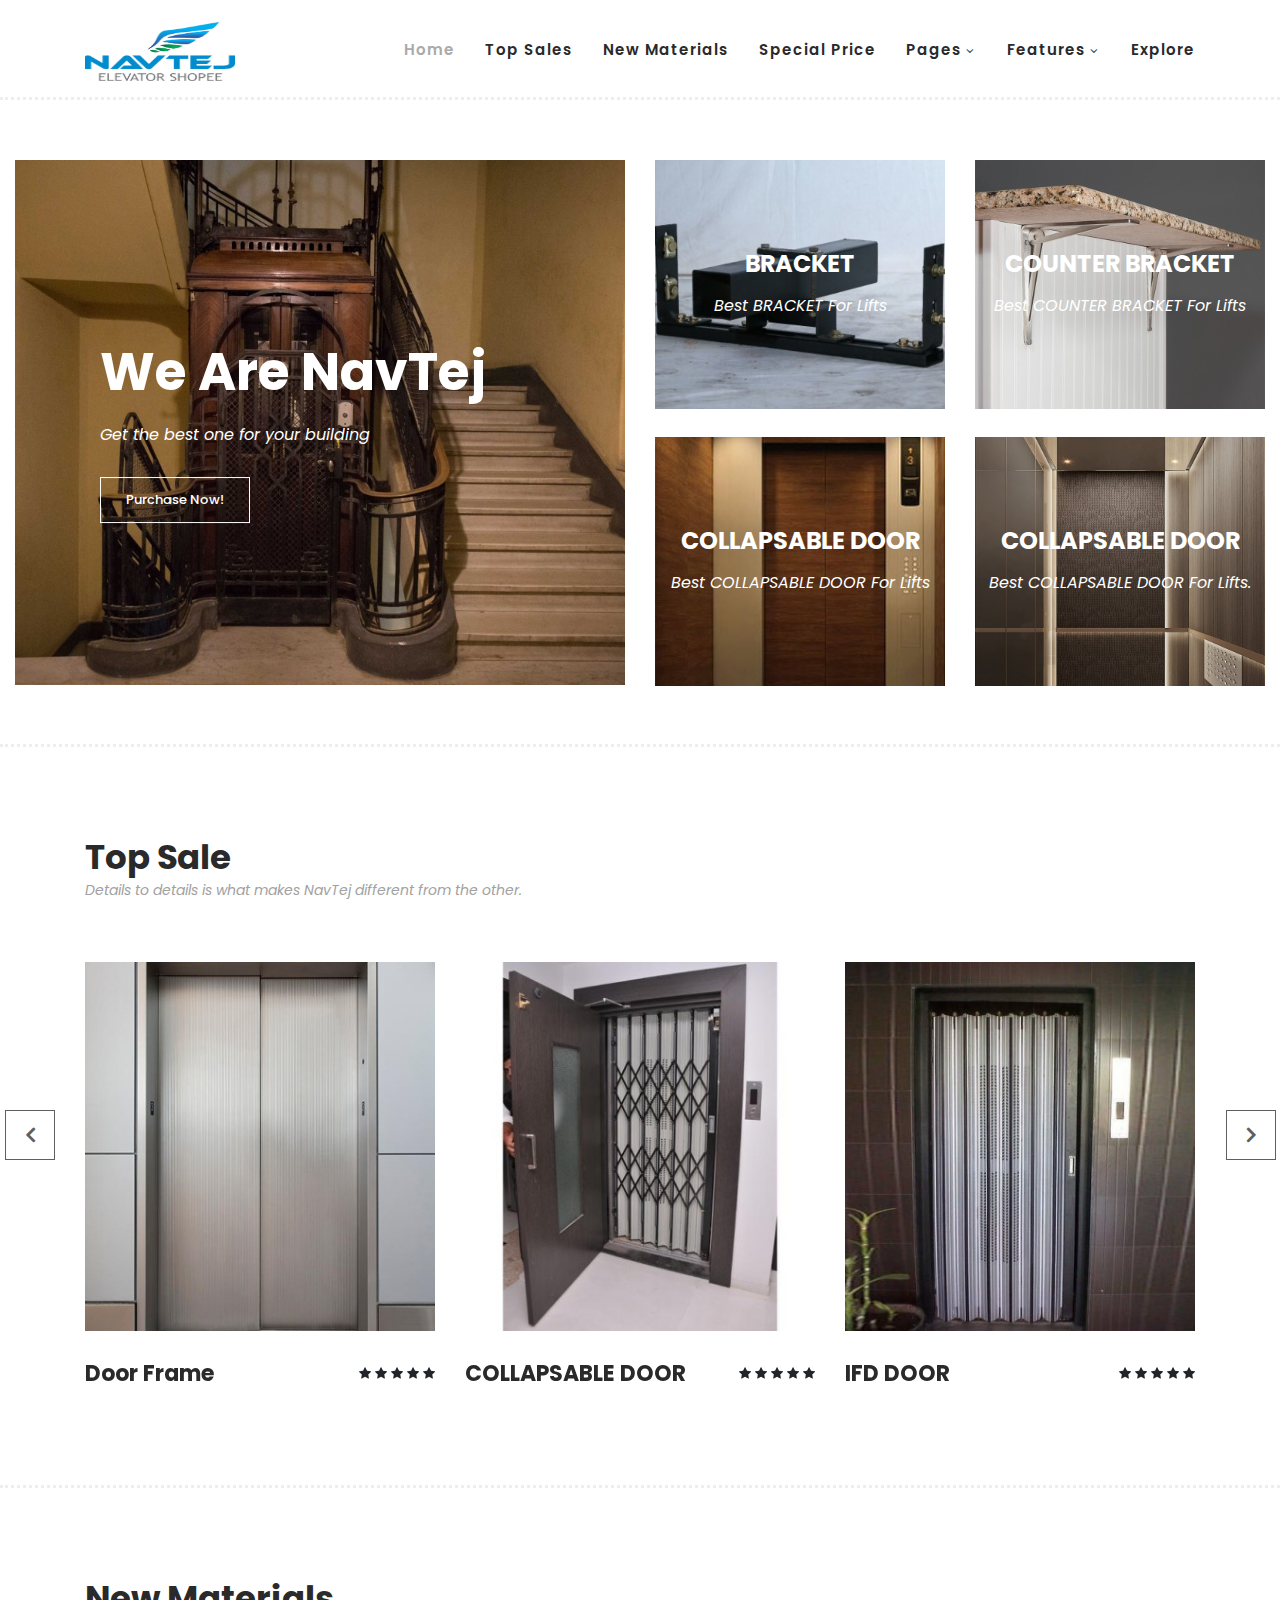
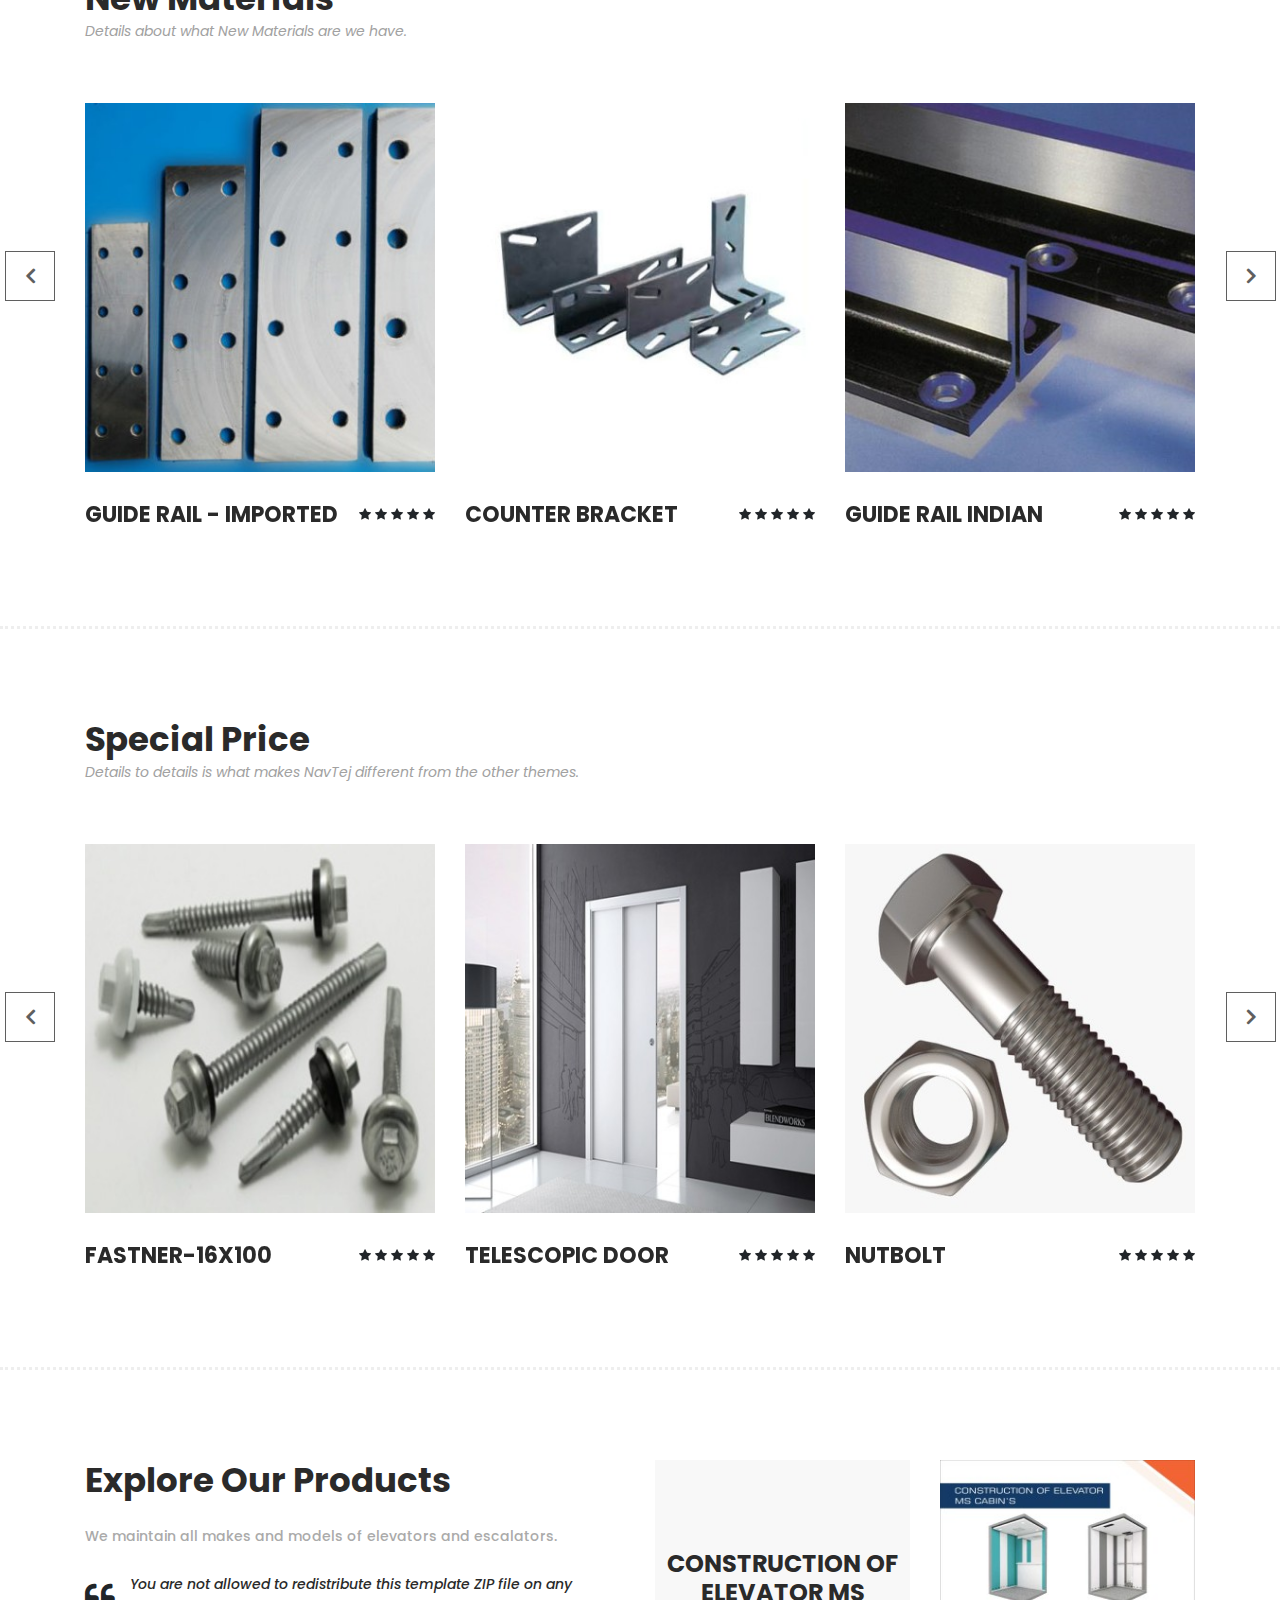
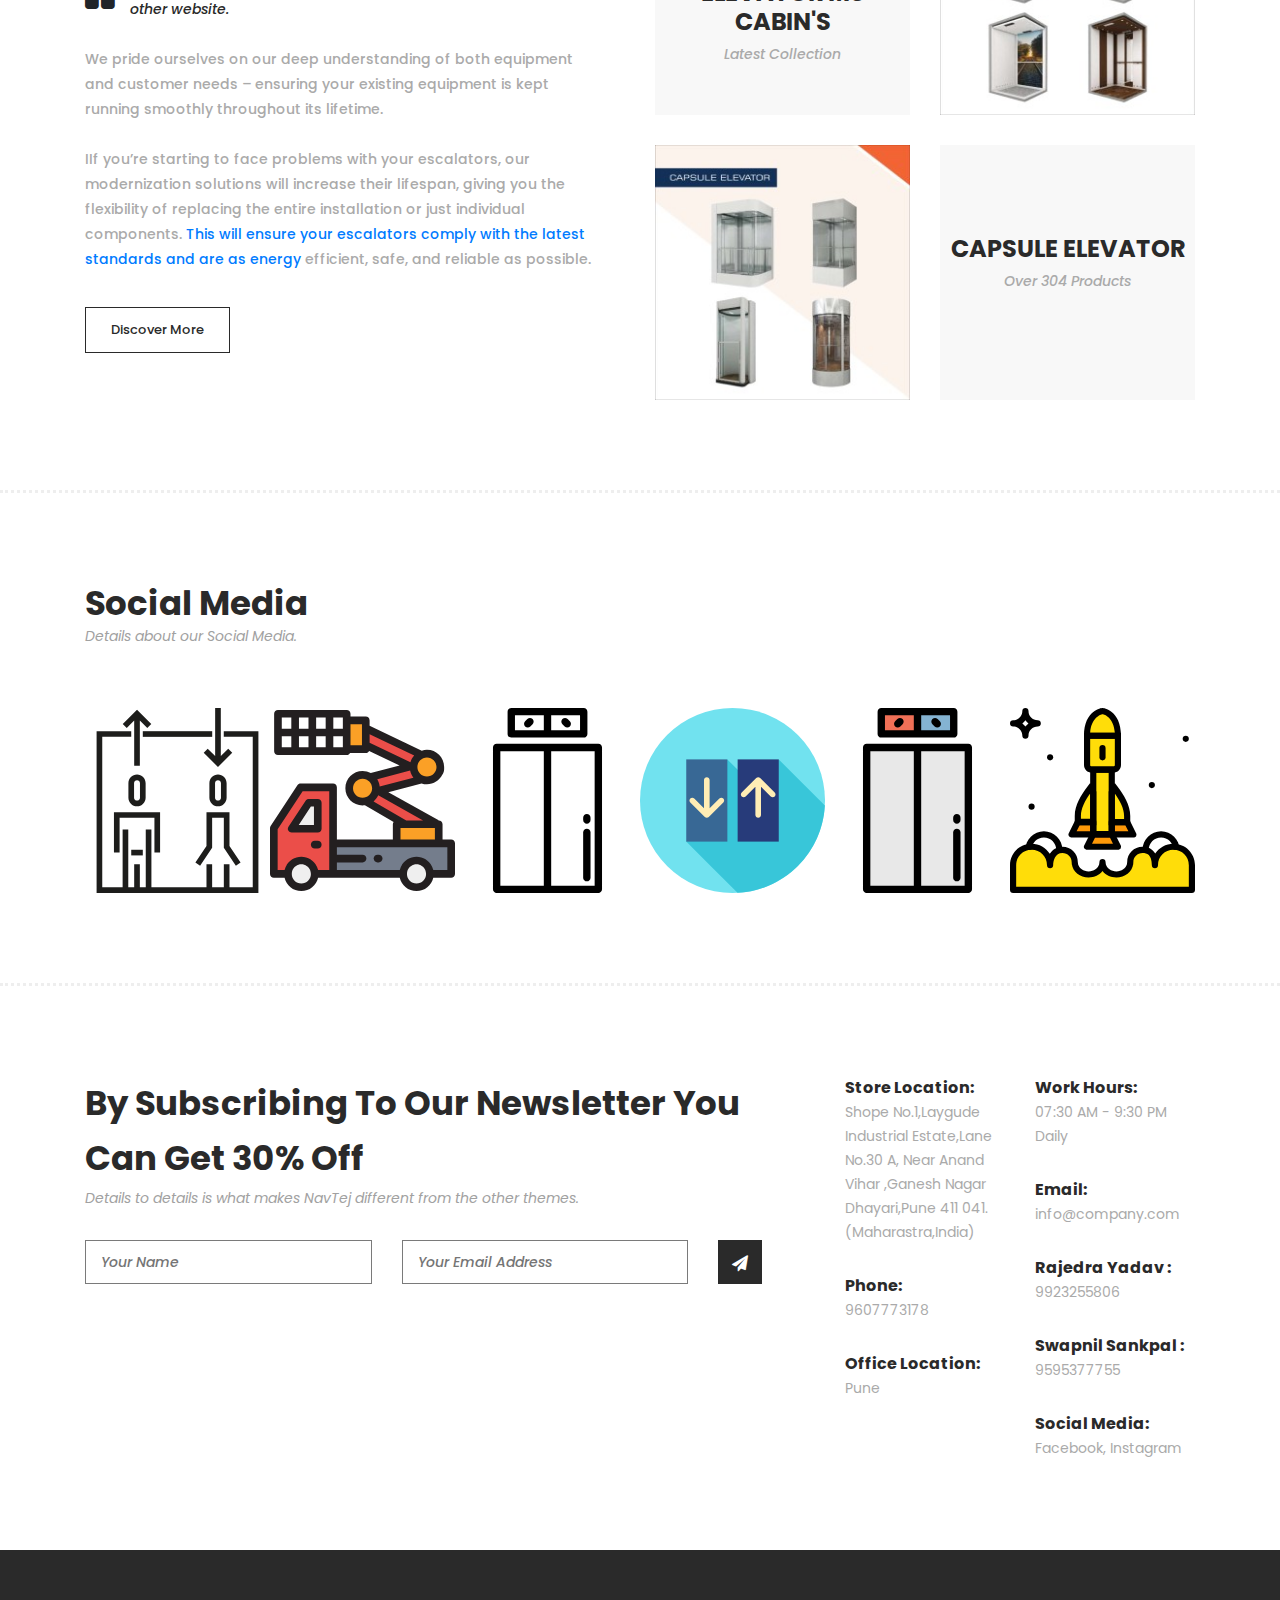
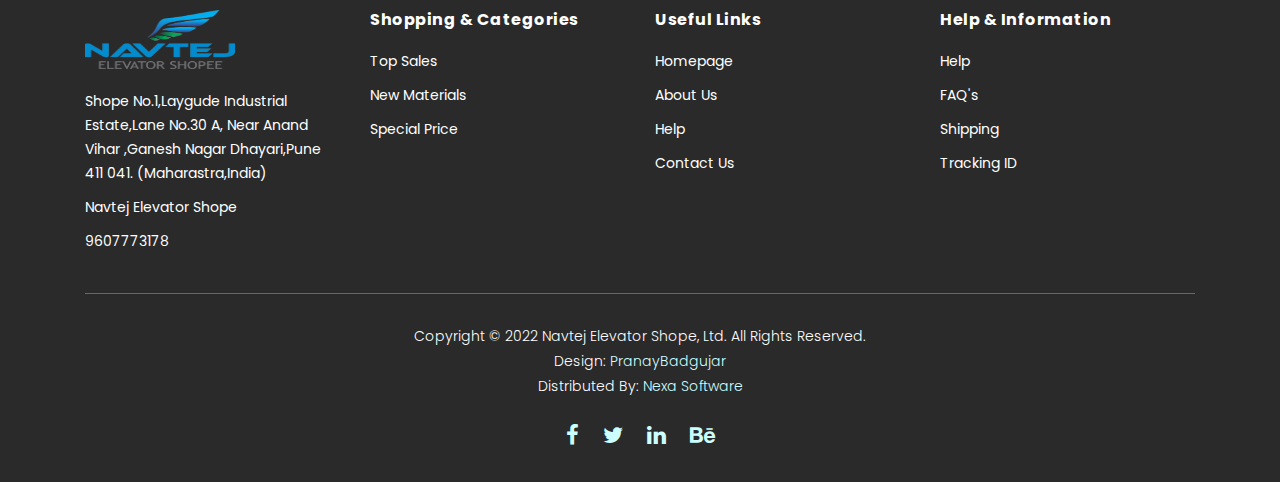
<file: index.html>
<!DOCTYPE html>
<html lang="en">

<head>

    <meta charset="utf-8">
    <meta name="viewport" content="width=device-width, initial-scale=1, shrink-to-fit=no">
    <meta name="description" content="">
    <meta name="author" content="">
    <link href="https://fonts.googleapis.com/css?family=Poppins:100,200,300,400,500,600,700,800,900&display=swap" rel="stylesheet">

    <title>NavTej Ecommerce </title>


    <!-- Additional CSS Files -->
    <link rel="stylesheet" type="text/css" href="assets/css/bootstrap.min.css">

    <link rel="stylesheet" type="text/css" href="assets/css/font-awesome.css">

    <link rel="stylesheet" href="assets/css/templatemo-hexashop.css">

    <link rel="stylesheet" href="assets/css/owl-carousel.css">

    <link rel="stylesheet" href="assets/css/lightbox.css">
    <!--

TemplateMo 571 Hexashop

https://templatemo.com/tm-571-hexashop

-->
</head>

<body>

    <!-- ***** Preloader Start ***** -->
    <div id="preloader">
        <div class="jumper">
            <div></div>
            <div></div>
            <div></div>
        </div>
    </div>
    <!-- ***** Preloader End ***** -->


    <!-- ***** Header Area Start ***** -->
    <header class="header-area header-sticky">
        <div class="container">
            <div class="row">
                <div class="col-12">
                    <nav class="main-nav">
                        <!-- ***** Logo Start ***** -->
                        <a href="index.html" class="logo">
                            <img src="images\Final_logo-removebg-preview.png" width="150px" height="59px">
                            <!-- <img src="assets/images/logo.png"> -->
                        </a>
                        <!-- ***** Logo End ***** -->
                        <!-- ***** Menu Start ***** -->
                        <ul class="nav">
                            <li class="scroll-to-section"><a href="#top" class="active">Home</a></li>
                            <li class="scroll-to-section"><a href="#men">Top Sales</a></li>
                            <li class="scroll-to-section"><a href="#women">New Materials</a></li>
                            <li class="scroll-to-section"><a href="#kids">Special Price</a></li>
                            <li class="submenu">
                                <a href="javascript:;">Pages</a>
                                <ul>
                                    <li><a href="about.html">About Us</a></li>
                                    <li><a href="products.html">Products</a></li>
                                    <li><a href="single-product.html">Single Product</a></li>
                                    <li><a href="contact.html">Contact Us</a></li>
                                </ul>
                            </li>
                            <li class="submenu">
                                <a href="javascript:;">Features</a>
                                <ul>
                                    <li><a href="#">Features Page 1</a></li>
                                    <li><a href="#">Features Page 2</a></li>
                                    <li><a href="#">Features Page 3</a></li>
                                    <li><a rel="nofollow" href="https://templatemo.com/page/4" target="_blank">Template Page 4</a></li>
                                </ul>
                            </li>
                            <li class="scroll-to-section"><a href="#explore">Explore</a></li>
                        </ul>
                        <a class='menu-trigger'>
                            <span>Menu</span>
                        </a>
                        <!-- ***** Menu End ***** -->
                    </nav>
                </div>
            </div>
        </div>
    </header>
    <!-- ***** Header Area End ***** -->

    <!-- ***** Main Banner Area Start ***** -->
    <div class="main-banner" id="top">
        <div class="container-fluid">
            <div class="row">
                <div class="col-lg-6">
                    <div class="left-content">
                        <div class="thumb">
                            <div class="inner-content">
                                <h4>We Are NavTej</h4>
                                <span>Get the best one for your building </span>
                                <div class="main-border-button">
                                    <a href="#BRACKET">Purchase Now!</a>
                                </div>
                            </div>
                            <!-- <img src="https://content.jdmagicbox.com/comp/jamshedpur/w4/0657px657.x657.130617143113.w1w4/catalogue/hi-tech-elevators-mango-jamshedpur-elevator-dealers-xqjqg.jpg" alt=""> -->
                            <img src="assets/images/main.jpg" alt="">
                        </div>
                    </div>
                </div>
                <div class="col-lg-6">
                    <div class="right-content">
                        <div class="row">
                            <div class="col-lg-6">
                                <div class="right-first-image">
                                    <div class="thumb">
                                        <div class="inner-content">
                                            <h4>BRACKET</h4>
                                            <span>Best BRACKET For Lifts</span>
                                        </div>
                                        <div class="hover-content">
                                            <div class="inner">
                                                <h4>BRACKET</h4>
                                                <p>Best BRACKET For Lifts.</p>
                                                <div class="main-border-button">
                                                    <a href="#BRACKET">Discover More</a>
                                                </div>
                                            </div>
                                        </div>
                                        <!-- <img src="https://www.thk.com/sites/default/files/images/ja/products/class/slidepack/slidepack_00.jpg"> -->
                                        <!-- <img src="https://img.joomcdn.net/ed1e452ed7d593476c679f82cd3ac89d958ea61f_original.jpeg"> -->
                                        <img src="assets/images/brac.jpg">
                                    </div>
                                </div>
                            </div>
                            <div class="col-lg-6">
                                <div class="right-first-image">
                                    <div class="thumb">
                                        <div class="inner-content">
                                            <h4>COUNTER BRACKET</h4>
                                            <span>Best COUNTER BRACKET For Lifts</span>
                                        </div>
                                        <div class="hover-content">
                                            <div class="inner">
                                                <h4>COUNTER BRACKET</h4>
                                                <p>Best COUNTER BRACKET For Lifts</p>
                                                <div class="main-border-button">
                                                    <a href="#BRACKET">Discover More</a>
                                                </div>
                                            </div>
                                        </div>
                                        <!-- <img src="https://www.thk.com/sites/default/files/thkcom/images/ja/products/class/sliderail/sliderail_00.jpg"> -->
                                        <img src="assets/images/cor.jpg">
                                    </div>
                                </div>
                            </div>
                            <div class="col-lg-6">
                                <div class="right-first-image">
                                    <div class="thumb">
                                        <div class="inner-content">
                                            <h4>COLLAPSABLE DOOR</h4>
                                            <span>Best COLLAPSABLE DOOR For Lifts</span>
                                        </div>
                                        <div class="hover-content">
                                            <div class="inner">
                                                <h4>COLLAPSABLE DOOR</h4>
                                                <p>Best COLLAPSABLE DOOR For Lifts.</p>
                                                <div class="main-border-button">
                                                    <a href="#BRACKET">Discover More</a>
                                                </div>
                                            </div>
                                        </div>
                                        <!-- <img src="https://i.pinimg.com/originals/79/62/c5/7962c51bd8c72ce14834588ddf8cd2b8.jpg"> -->
                                        <img src="assets/images/dor.jpg">
                                    </div>
                                </div>
                            </div>
                            <div class="col-lg-6">
                                <div class="right-first-image">
                                    <div class="thumb">
                                        <div class="inner-content">
                                            <h4>COLLAPSABLE DOOR</h4>
                                            <span>Best COLLAPSABLE DOOR For Lifts.</span>
                                        </div>
                                        <div class="hover-content">
                                            <div class="inner">
                                                <h4>COLLAPSABLE DOOR</h4>
                                                <p>Best COLLAPSABLE DOOR For Lifts.</p>
                                                <div class="main-border-button">
                                                    <a href="#BRACKET">Discover More</a>
                                                </div>
                                            </div>
                                        </div>
                                        <!-- <img src="https://i.pinimg.com/originals/79/62/c5/7962c51bd8c72ce14834588ddf8cd2b8.jpg"> -->
                                        <!-- <img src="https://i.pinimg.com/originals/33/23/e7/3323e7776458b6f3eef9df54731c7593.jpg"> -->
                                        <img src="assets\images\col (2).jpg">
                                    </div>
                                </div>
                            </div>
                        </div>
                    </div>
                </div>
            </div>
        </div>
    </div>
    <!-- ***** Main Banner Area End ***** -->

    <!-- ***** Men Area Starts ***** -->
    <section class="section" id="men">
        <div class="container">
            <div class="row">
                <div class="col-lg-6">
                    <div class="section-heading">
                        <h2>Top Sale</h2>
                        <span>Details to details is what makes NavTej different from the other.</span>
                    </div>
                </div>
            </div>
        </div>
        <div class="container">
            <div class="row">
                <div class="col-lg-12">
                    <div class="men-item-carousel">
                        <div class="owl-men-item owl-carousel">
                            <div class="item">
                                <div class="thumb">
                                    <div class="hover-content">
                                        <ul>
                                            <li><a href="single-product.html"><i class="fa fa-eye"></i></a></li>
                                            <li><a href="single-product.html"><i class="fa fa-star"></i></a></li>
                                            <li><a href="single-product.html"><i class="fa fa-shopping-cart"></i></a></li>
                                        </ul>
                                    </div>
                                    <img src="assets/images/dorframe.jpg" alt="">
                                </div>
                                <div class="down-content">
                                    <h4>Door Frame</h4>
                                    <!-- <span>$120.00</span> -->
                                    <ul class="stars">
                                        <li><i class="fa fa-star"></i></li>
                                        <li><i class="fa fa-star"></i></li>
                                        <li><i class="fa fa-star"></i></li>
                                        <li><i class="fa fa-star"></i></li>
                                        <li><i class="fa fa-star"></i></li>
                                    </ul>
                                </div>
                            </div>
                            <div class="item">
                                <div class="thumb">
                                    <div class="hover-content">
                                        <ul>
                                            <li><a href="single-product.html"><i class="fa fa-eye"></i></a></li>
                                            <li><a href="single-product.html"><i class="fa fa-star"></i></a></li>
                                            <li><a href="single-product.html"><i class="fa fa-shopping-cart"></i></a></li>
                                        </ul>
                                    </div>
                                    <img src="assets/images/COLLAPSABLE DOOR.jpg" alt="">
                                </div>
                                <div class="down-content">
                                    <h4>COLLAPSABLE DOOR</h4>
                                    <!-- <span>$90.00</span> -->
                                    <ul class="stars">
                                        <li><i class="fa fa-star"></i></li>
                                        <li><i class="fa fa-star"></i></li>
                                        <li><i class="fa fa-star"></i></li>
                                        <li><i class="fa fa-star"></i></li>
                                        <li><i class="fa fa-star"></i></li>
                                    </ul>
                                </div>
                            </div>
                            <div class="item">
                                <div class="thumb">
                                    <div class="hover-content">
                                        <ul>
                                            <li><a href="single-product.html"><i class="fa fa-eye"></i></a></li>
                                            <li><a href="single-product.html"><i class="fa fa-star"></i></a></li>
                                            <li><a href="single-product.html"><i class="fa fa-shopping-cart"></i></a></li>
                                        </ul>
                                    </div>
                                    <img src="assets/images/IFD DOOR.jpg" alt="">
                                </div>
                                <div class="down-content">
                                    <h4>IFD DOOR</h4>
                                    <!-- <span>$150.00</span> -->
                                    <ul class="stars">
                                        <li><i class="fa fa-star"></i></li>
                                        <li><i class="fa fa-star"></i></li>
                                        <li><i class="fa fa-star"></i></li>
                                        <li><i class="fa fa-star"></i></li>
                                        <li><i class="fa fa-star"></i></li>
                                    </ul>
                                </div>
                            </div>
                            <div class="item">
                                <div class="thumb">
                                    <div class="hover-content">
                                        <ul>
                                            <li><a href="single-product.html"><i class="fa fa-eye"></i></a></li>
                                            <li><a href="single-product.html"><i class="fa fa-star"></i></a></li>
                                            <li><a href="single-product.html"><i class="fa fa-shopping-cart"></i></a></li>
                                        </ul>
                                    </div>
                                    <img src="assets/images/FASTNER- 12X100.jpg" alt="">
                                </div>
                                <div class="down-content">
                                    <h4>FASTNER- 12X100</h4>
                                    <!-- <span>$120.00</span> -->
                                    <ul class="stars">
                                        <li><i class="fa fa-star"></i></li>
                                        <li><i class="fa fa-star"></i></li>
                                        <li><i class="fa fa-star"></i></li>
                                        <li><i class="fa fa-star"></i></li>
                                        <li><i class="fa fa-star"></i></li>
                                    </ul>
                                </div>
                            </div>
                        </div>
                    </div>
                </div>
            </div>
        </div>
    </section>
    <!-- ***** Men Area Ends ***** -->

    <!-- ***** Women Area Starts ***** -->
    <section class="section" id="women">
        <div class="container">
            <div class="row">
                <div class="col-lg-6">
                    <div class="section-heading">
                        <h2>New Materials</h2>
                        <span>Details about what New Materials are we have.</span>
                    </div>
                </div>
            </div>
        </div>
        <div class="container">
            <div class="row">
                <div class="col-lg-12">
                    <div class="women-item-carousel">
                        <div class="owl-women-item owl-carousel">
                            <div class="item">
                                <div class="thumb">
                                    <div class="hover-content">
                                        <ul>
                                            <li><a href="single-product.html"><i class="fa fa-eye"></i></a></li>
                                            <li><a href="single-product.html"><i class="fa fa-star"></i></a></li>
                                            <li><a href="single-product.html"><i class="fa fa-shopping-cart"></i></a></li>
                                        </ul>
                                    </div>
                                    <img src="assets/images/GUIDE RAIL - IMPORTED.jpg" alt="">
                                </div>
                                <div class="down-content">
                                    <h4>GUIDE RAIL - IMPORTED</h4>
                                    <!-- <span>$75.00</span> -->
                                    <ul class="stars">
                                        <li><i class="fa fa-star"></i></li>
                                        <li><i class="fa fa-star"></i></li>
                                        <li><i class="fa fa-star"></i></li>
                                        <li><i class="fa fa-star"></i></li>
                                        <li><i class="fa fa-star"></i></li>
                                    </ul>
                                </div>
                            </div>
                            <div class="item">
                                <div class="thumb">
                                    <div class="hover-content">
                                        <ul>
                                            <li><a href="single-product.html"><i class="fa fa-eye"></i></a></li>
                                            <li><a href="single-product.html"><i class="fa fa-star"></i></a></li>
                                            <li><a href="single-product.html"><i class="fa fa-shopping-cart"></i></a></li>
                                        </ul>
                                    </div>
                                    <img src="assets/images/COUNTER_BRACKET.jpg" alt="">
                                </div>
                                <div class="down-content">
                                    <h4>COUNTER BRACKET</h4>
                                    <!-- <span>$45.00</span> -->
                                    <ul class="stars">
                                        <li><i class="fa fa-star"></i></li>
                                        <li><i class="fa fa-star"></i></li>
                                        <li><i class="fa fa-star"></i></li>
                                        <li><i class="fa fa-star"></i></li>
                                        <li><i class="fa fa-star"></i></li>
                                    </ul>
                                </div>
                            </div>
                            <div class="item" id="BRACKET">
                                <div class="thumb">
                                    <div class="hover-content">
                                        <ul>
                                            <li><a href="single-product.html"><i class="fa fa-eye"></i></a></li>
                                            <li><a href="single-product.html"><i class="fa fa-star"></i></a></li>
                                            <li><a href="single-product.html"><i class="fa fa-shopping-cart"></i></a></li>
                                        </ul>
                                    </div>
                                    <img src="assets/images/GUIDE_RAIL-INDIAN.jpg" alt="">
                                </div>
                                <div class="down-content">
                                    <h4>GUIDE RAIL INDIAN</h4>
                                    <!-- <span>$130.00</span> -->
                                    <ul class="stars">
                                        <li><i class="fa fa-star"></i></li>
                                        <li><i class="fa fa-star"></i></li>
                                        <li><i class="fa fa-star"></i></li>
                                        <li><i class="fa fa-star"></i></li>
                                        <li><i class="fa fa-star"></i></li>
                                    </ul>
                                </div>
                            </div>
                            <div class="item">
                                <div class="thumb">
                                    <div class="hover-content">
                                        <ul>
                                            <li><a href="single-product.html"><i class="fa fa-eye"></i></a></li>
                                            <li><a href="single-product.html"><i class="fa fa-star"></i></a></li>
                                            <li><a href="single-product.html"><i class="fa fa-shopping-cart"></i></a></li>
                                        </ul>
                                    </div>
                                    <img src="assets/images/BRACKET_GP_CAR BRACKET.jpg" alt="">
                                </div>
                                <div class="down-content">
                                    <h4>GP CAR BRACKET</h4>
                                    <!-- <span>$120.00</span> -->
                                    <ul class="stars">
                                        <li><i class="fa fa-star"></i></li>
                                        <li><i class="fa fa-star"></i></li>
                                        <li><i class="fa fa-star"></i></li>
                                        <li><i class="fa fa-star"></i></li>
                                        <li><i class="fa fa-star"></i></li>
                                    </ul>
                                </div>
                            </div>
                        </div>
                    </div>
                </div>
            </div>
        </div>
    </section>
    <!-- ***** Women Area Ends ***** -->

    <!-- ***** Kids Area Starts ***** -->
    <section class="section" id="kids">
        <div class="container">
            <div class="row">
                <div class="col-lg-6">
                    <div class="section-heading">
                        <h2>Special Price</h2>
                        <span>Details to details is what makes NavTej different from the other themes.</span>
                    </div>
                </div>
            </div>
        </div>
        <div class="container">
            <div class="row">
                <div class="col-lg-12">
                    <div class="kid-item-carousel">
                        <div class="owl-kid-item owl-carousel">
                            <div class="item">
                                <div class="thumb">
                                    <div class="hover-content">
                                        <ul>
                                            <li><a href="single-product.html"><i class="fa fa-eye"></i></a></li>
                                            <li><a href="single-product.html"><i class="fa fa-star"></i></a></li>
                                            <li><a href="single-product.html"><i class="fa fa-shopping-cart"></i></a></li>
                                        </ul>
                                    </div>
                                    <img src="assets/images/FASTNER-16X100.jpg" alt="">
                                </div>
                                <div class="down-content">
                                    <h4>FASTNER-16X100</h4>
                                    <!-- <span>$80.00</span> -->
                                    <ul class="stars">
                                        <li><i class="fa fa-star"></i></li>
                                        <li><i class="fa fa-star"></i></li>
                                        <li><i class="fa fa-star"></i></li>
                                        <li><i class="fa fa-star"></i></li>
                                        <li><i class="fa fa-star"></i></li>
                                    </ul>
                                </div>
                            </div>
                            <div class="item">
                                <div class="thumb">
                                    <div class="hover-content">
                                        <ul>
                                            <li><a href="single-product.html"><i class="fa fa-eye"></i></a></li>
                                            <li><a href="single-product.html"><i class="fa fa-star"></i></a></li>
                                            <li><a href="single-product.html"><i class="fa fa-shopping-cart"></i></a></li>
                                        </ul>
                                    </div>
                                    <img src="assets/images/TELESCOPIC DOOR.jpg" alt="">
                                </div>
                                <div class="down-content">
                                    <h4>TELESCOPIC DOOR</h4>
                                    <!-- <span>$12.00</span> -->
                                    <ul class="stars">
                                        <li><i class="fa fa-star"></i></li>
                                        <li><i class="fa fa-star"></i></li>
                                        <li><i class="fa fa-star"></i></li>
                                        <li><i class="fa fa-star"></i></li>
                                        <li><i class="fa fa-star"></i></li>
                                    </ul>
                                </div>
                            </div>
                            <div class="item">
                                <div class="thumb">
                                    <div class="hover-content">
                                        <ul>
                                            <li><a href="single-product.html"><i class="fa fa-eye"></i></a></li>
                                            <li><a href="single-product.html"><i class="fa fa-star"></i></a></li>
                                            <li><a href="single-product.html"><i class="fa fa-shopping-cart"></i></a></li>
                                        </ul>
                                    </div>
                                    <img src="assets/images/NUTBOLT.jpg" alt="">
                                </div>
                                <div class="down-content">
                                    <h4>NUTBOLT</h4>
                                    <!-- <span>$30.00</span> -->
                                    <ul class="stars">
                                        <li><i class="fa fa-star"></i></li>
                                        <li><i class="fa fa-star"></i></li>
                                        <li><i class="fa fa-star"></i></li>
                                        <li><i class="fa fa-star"></i></li>
                                        <li><i class="fa fa-star"></i></li>
                                    </ul>
                                </div>
                            </div>
                            <div class="item">
                                <div class="thumb">
                                    <div class="hover-content">
                                        <ul>
                                            <li><a href="single-product.html"><i class="fa fa-eye"></i></a></li>
                                            <li><a href="single-product.html"><i class="fa fa-star"></i></a></li>
                                            <li><a href="single-product.html"><i class="fa fa-shopping-cart"></i></a></li>
                                        </ul>
                                    </div>
                                    <img src="assets/images/nut.jpg" alt="">
                                </div>
                                <div class="down-content">
                                    <h4>Classic Spring</h4>
                                    <!-- <span>$120.00</span> -->
                                    <ul class="stars">
                                        <li><i class="fa fa-star"></i></li>
                                        <li><i class="fa fa-star"></i></li>
                                        <li><i class="fa fa-star"></i></li>
                                        <li><i class="fa fa-star"></i></li>
                                        <li><i class="fa fa-star"></i></li>
                                    </ul>
                                </div>
                            </div>
                        </div>
                    </div>
                </div>
            </div>
        </div>
    </section>
    <!-- ***** Kids Area Ends ***** -->

    <!-- ***** Explore Area Starts ***** -->
    <section class="section" id="explore">
        <div class="container">
            <div class="row">
                <div class="col-lg-6">
                    <div class="left-content">
                        <h2>Explore Our Products</h2>
                        <span>We maintain all makes and models of elevators and escalators.</span>
                        <div class="quote">
                            <i class="fa fa-quote-left"></i>
                            <p>You are not allowed to redistribute this template ZIP file on any other website.</p>
                        </div>
                        <p>We pride ourselves on our deep understanding of both equipment and customer needs – ensuring your existing equipment is kept running smoothly throughout its lifetime.</p>
                        <p>IIf you’re starting to face problems with your escalators, our modernization solutions will increase their lifespan, giving you the flexibility of replacing the entire installation or just individual components. <a rel="nofollow"
                                href="#" target="_blank">This will ensure your escalators comply with the latest standards and are as energy  </a> efficient, safe, and reliable as possible.</p>
                        <div class="main-border-button">
                            <a href="products.html">Discover More</a>
                        </div>
                    </div>
                </div>
                <div class="col-lg-6">
                    <div class="right-content">
                        <div class="row">
                            <div class="col-lg-6">
                                <div class="leather">
                                    <h4>CONSTRUCTION OF ELEVATOR MS CABIN'S</h4>
                                    <span>Latest Collection</span>
                                </div>
                            </div>
                            <div class="col-lg-6">
                                <div class="first-image">
                                    <img src="images/constructorele.jpg" alt="">
                                </div>
                            </div>
                            <div class="col-lg-6">
                                <div class="second-image">
                                    <img src="images/capsule.jpg" alt="">
                                </div>
                            </div>
                            <div class="col-lg-6">
                                <div class="types">
                                    <h4>CAPSULE ELEVATOR</h4>
                                    <span>Over 304 Products</span>
                                </div>
                            </div>
                        </div>
                    </div>
                </div>
            </div>
        </div>
    </section>
    <!-- ***** Explore Area Ends ***** -->

    <!-- ***** Social Area Starts ***** -->
    <section class="section" id="social">
        <div class="container">
            <div class="row">
                <div class="col-lg-12">
                    <div class="section-heading">
                        <h2>Social Media</h2>
                        <span>Details about our Social Media.</span>
                    </div>
                </div>
            </div>
        </div>
        <div class="container">
            <div class="row images">
                <div class="col-2">
                    <div class="thumb">
                        <div class="icon">
                            <a href="#">
                                <h6>Lift</h6>
                                <i class="fa fa-instagram"></i>
                            </a>
                        </div>
                        <img src="images/lift-svgrepo-com.svg" ">
                    </div>
                </div>
                <div class="col-2 ">
                    <div class="thumb ">
                        <div class="icon ">
                            <a href="# ">
                                <h6>Truck Lift</h6>
                                <i class="fa fa-instagram "></i>
                            </a>
                        </div>
                        <img src="images/lifter-svgrepo-com.svg " alt=" ">
                    </div>
                </div>
                <div class="col-2 ">
                    <div class="thumb ">
                        <div class="icon ">
                            <a href="# ">
                                <h6>Lift</h6>
                                <i class="fa fa-instagram "></i>
                            </a>
                        </div>
                        <img src="images/lift-svgrepo-com (1).svg " alt=" ">
                    </div>
                </div>
                <div class="col-2 ">
                    <div class="thumb ">
                        <div class="icon ">
                            <a href="# ">
                                <h6>Up-Down</h6>
                                <i class="fa fa-instagram "></i>
                            </a>
                        </div>
                        <img src="images/lift-elevator-svgrepo-com.svg " alt=" ">
                    </div>
                </div>
                <div class="col-2 ">
                    <div class="thumb ">
                        <div class="icon ">
                            <a href="# ">
                                <h6>Lift</h6>
                                <i class="fa fa-instagram "></i>
                            </a>
                        </div>
                        <img src="/images/lift-svgrepo-com (2).svg " alt=" ">
                    </div>
                </div>
                <div class="col-2 ">
                    <div class="thumb ">
                        <div class="icon ">
                            <a href="# ">
                                <h6>Rocket</h6>
                                <i class="fa fa-instagram "></i>
                            </a>
                        </div>
                        <img src="images/liftoff-svgrepo-com (1).svg " alt=" ">
                    </div>
                </div>
            </div>
        </div>
    </section>
    <!-- ***** Social Area Ends ***** -->

    <!-- ***** Subscribe Area Starts ***** -->
    <div class="subscribe ">
        <div class="container ">
            <div class="row ">
                <div class="col-lg-8 ">
                    <div class="section-heading ">
                        <h2>By Subscribing To Our Newsletter You Can Get 30% Off</h2>
                        <span>Details to details is what makes NavTej different from the other themes.</span>
                    </div>
                    <form id="subscribe " action=" " method="get ">
                        <div class="row ">
                            <div class="col-lg-5 ">
                                <fieldset>
                                    <input name="name " type="text " id="name " placeholder="Your Name " required=" ">
                                </fieldset>
                            </div>
                            <div class="col-lg-5 ">
                                <fieldset>
                                    <input name="email " type="text " id="email " pattern="[^ @]*@[^ @]* " placeholder="Your Email Address " required=" ">
                                </fieldset>
                            </div>
                            <div class="col-lg-2 ">
                                <fieldset>
                                    <button type="submit " id="form-submit " class="main-dark-button "><i class="fa fa-paper-plane "></i></button>
                                </fieldset>
                            </div>
                        </div>
                    </form>
                </div>
                <div class="col-lg-4 ">
                    <div class="row ">
                        <div class="col-6 ">
                            <ul>
                                <li>Store Location:<br><span>Shope No.1,Laygude Industrial Estate,Lane No.30 A, Near Anand Vihar ,Ganesh Nagar Dhayari,Pune 411 041. (Maharastra,India)</span></li>
                                <li>Phone:<br><span>9607773178</span></li>
                                <li>Office Location:<br><span>Pune</span></li>
                            </ul>
                        </div>
                        <div class="col-6 ">
                            <ul>
                                <li>Work Hours:<br><span>07:30 AM - 9:30 PM Daily</span></li>
                                <li>Email:<br><span>info@company.com</span></li>
                                <li>Rajedra Yadav :<br><span>9923255806</span></li>
                                <li>Swapnil Sankpal :<br><span>9595377755</span></li>
                                <li>Social Media:<br><span><a href="# ">Facebook</a>, <a href="# ">Instagram</a></span></li>
                            </ul>
                        </div>
                    </div>
                </div>
            </div>
        </div>
    </div>
    <!-- ***** Subscribe Area Ends ***** -->

    <!-- ***** Footer Start ***** -->
    <footer>
        <div class="container ">
            <div class="row ">
                <div class="col-lg-3 ">
                    <div class="first-item ">
                        <div class="logo ">
                            <!-- <img src="assets/images/white-logo.png " alt="hexashop ecommerce templatemo "> -->
                            <img src="images\Final_logo-removebg-preview.png " width="150px " height="59px ">
                        </div>
                        <ul>
                            <li><a href="# ">Shope No.1,Laygude Industrial Estate,Lane No.30 A, Near Anand Vihar ,Ganesh Nagar Dhayari,Pune 411 041. (Maharastra,India)</a></li>
                            <li><a href="# ">Navtej Elevator Shope</a></li>
                            <li><a href="# ">9607773178</a></li>
                        </ul>
                        

       
                    </div>
                </div>
                <div class="col-lg-3 ">
                    <h4>Shopping &amp; Categories</h4>
                    <ul>
                        <li><a href="#men ">Top Sales</a></li>
                        <li><a href="#women ">New Materials</a></li>
                        <li><a href="#kids ">Special Price</a></li>
                    </ul>
                </div>
                <div class="col-lg-3 ">
                    <h4>Useful Links</h4>
                    <ul>
                        <li><a href="index.html ">Homepage</a></li>
                        <li><a href="about.html ">About Us</a></li>
                        <li><a href="# ">Help</a></li>
                        <li><a href="contact.html ">Contact Us</a></li>
                    </ul>
                </div>
                <div class="col-lg-3 ">
                    <h4>Help &amp; Information</h4>
                    <ul>
                        <li><a href="# ">Help</a></li>
                        <li><a href="# ">FAQ's</a></li>
                        <li><a href="# ">Shipping</a></li>
                        <li><a href="# ">Tracking ID</a></li>
                    </ul>
                </div>
                <div class="col-lg-12 ">
                    <div class="under-footer ">
                        <p>Copyright © 2022 Navtej Elevator Shope, Ltd. All Rights Reserved.

                            <br>Design: <a href="https://github.com/pranaybad " target="_blank " title="free css templates ">PranayBadgujar</a>

                            <br>Distributed By: <a href="https://nexasoftware.com/ " target="_blank " title="free & premium responsive templates ">Nexa Software</a></p>
                        <ul>
                            <li><a href="# "><i class="fa fa-facebook "></i></a></li>
                            <li><a href="# "><i class="fa fa-twitter "></i></a></li>
                            <li><a href="# "><i class="fa fa-linkedin "></i></a></li>
                            <li><a href="# "><i class="fa fa-behance "></i></a></li>
                        </ul>
                    </div>
                </div>
            </div>
        </div>
    </footer>


    <!-- jQuery -->
    <script src="assets/js/jquery-2.1.0.min.js "></script>

    <!-- Bootstrap -->
    <script src="assets/js/popper.js "></script>
    <script src="assets/js/bootstrap.min.js "></script>

    <!-- Plugins -->
    <script src="assets/js/owl-carousel.js "></script>
    <script src="assets/js/accordions.js "></script>
    <script src="assets/js/datepicker.js "></script>
    <script src="assets/js/scrollreveal.min.js "></script>
    <script src="assets/js/waypoints.min.js "></script>
    <script src="assets/js/jquery.counterup.min.js "></script>
    <script src="assets/js/imgfix.min.js "></script>
    <script src="assets/js/slick.js "></script>
    <script src="assets/js/lightbox.js "></script>
    <script src="assets/js/isotope.js "></script>

    <!-- Global Init -->
    <script src="assets/js/custom.js "></script>

    <script>
        $(function() {
            var selectedClass = " ";
            $("p ").click(function() {
                selectedClass = $(this).attr("data-rel ");
                $("#portfolio ").fadeTo(50, 0.1);
                $("#portfolio div ").not(". " + selectedClass).fadeOut();
                setTimeout(function() {
                    $(". " + selectedClass).fadeIn();
                    $("#portfolio ").fadeTo(50, 1);
                }, 500);

            });
        });
    </script>

</body>

</html>
</file>
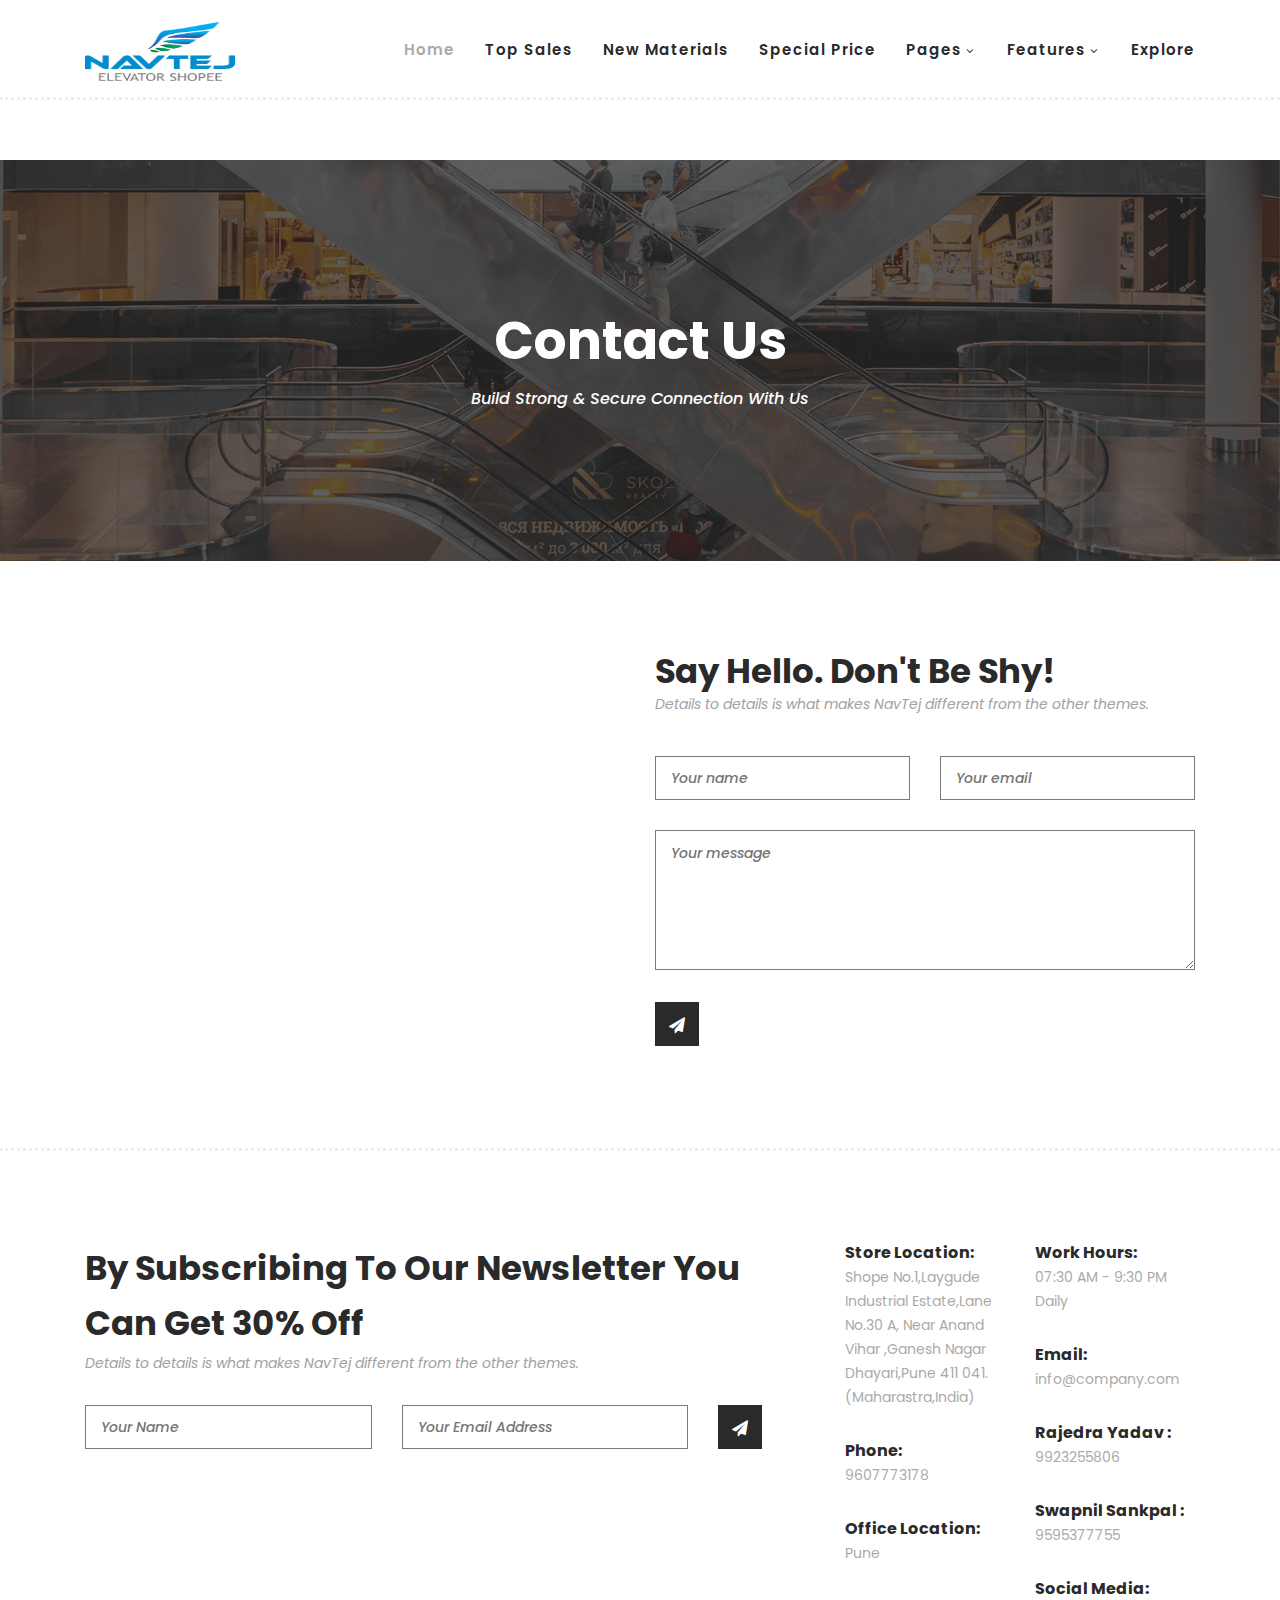
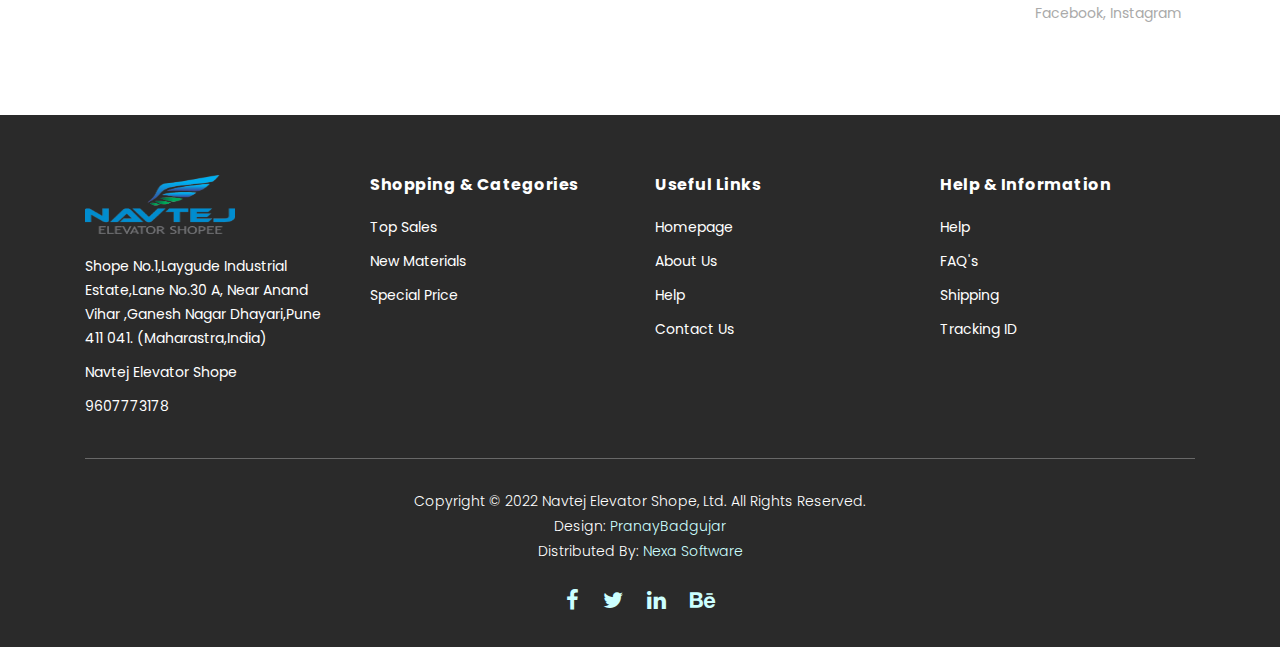
<file: contact.html>
<!DOCTYPE html>
<html lang="en">

<head>

    <meta charset="utf-8">
    <meta name="viewport" content="width=device-width, initial-scale=1, shrink-to-fit=no">
    <meta name="description" content="">
    <meta name="author" content="">
    <link href="https://fonts.googleapis.com/css?family=Poppins:100,200,300,400,500,600,700,800,900&display=swap" rel="stylesheet">

    <title>NavTej - About Page</title>


    <!-- Additional CSS Files -->
    <link rel="stylesheet" type="text/css" href="assets/css/bootstrap.min.css">

    <link rel="stylesheet" type="text/css" href="assets/css/font-awesome.css">

    <link rel="stylesheet" href="assets/css/templatemo-hexashop.css">

    <link rel="stylesheet" href="assets/css/owl-carousel.css">

    <link rel="stylesheet" href="assets/css/lightbox.css">
    <!--

TemplateMo 571 Hexashop

https://templatemo.com/tm-571-hexashop

-->
</head>

<body>

    <!-- ***** Preloader Start ***** -->
    <div id="preloader">
        <div class="jumper">
            <div></div>
            <div></div>
            <div></div>
        </div>
    </div>
    <!-- ***** Preloader End ***** -->


    <!-- ***** Header Area Start ***** -->
    <header class="header-area header-sticky">
        <div class="container">
            <div class="row">
                <div class="col-12">
                    <nav class="main-nav">
                        <!-- ***** Logo Start ***** -->
                        <a href="index.html" class="logo">
                            <!-- <img src="assets/images/logo.png"> -->
                            <img src="images\Final_logo-removebg-preview.png" width="150px" height="59px">
                        </a>
                        <!-- ***** Logo End ***** -->
                        <!-- ***** Menu Start ***** -->
                        <ul class="nav">
                            <li class="scroll-to-section"><a href="index.html" class="active">Home</a></li>
                            <li class="scroll-to-section"><a href="index.html">Top Sales</a></li>
                            <li class="scroll-to-section"><a href="index.html">New Materials</a></li>
                            <li class="scroll-to-section"><a href="index.html">Special Price</a></li>
                            <li class="submenu">
                                <a href="javascript:;">Pages</a>
                                <ul>
                                    <li><a href="about.html">About Us</a></li>
                                    <li><a href="products.html">Products</a></li>
                                    <li><a href="single-product.html">Single Product</a></li>
                                    <li><a href="contact.html">Contact Us</a></li>
                                </ul>
                            </li>
                            <li class="submenu">
                                <a href="javascript:;">Features</a>
                                <ul>
                                    <li><a href="#">Features Page 1</a></li>
                                    <li><a href="#">Features Page 2</a></li>
                                    <li><a href="#">Features Page 3</a></li>
                                    <li><a rel="nofollow" href="https://templatemo.com/page/4" target="_blank">Template Page 4</a></li>
                                </ul>
                            </li>
                            <li class="scroll-to-section"><a href="index.html">Explore</a></li>
                        </ul>
                        <a class='menu-trigger'>
                            <span>Menu</span>
                        </a>
                        <!-- ***** Menu End ***** -->
                    </nav>
                </div>
            </div>
        </div>
    </header>
    <!-- ***** Header Area End ***** -->

    <!-- ***** Main Banner Area Start ***** -->
    <div class="page-heading about-page-heading" id="top">
        <div class="container">
            <div class="row">
                <div class="col-lg-12">
                    <div class="inner-content">
                        <h2>Contact Us</h2>
                        <span>Build Strong &amp; Secure Connection With Us </span>
                    </div>
                </div>
            </div>
        </div>
    </div>
    <!-- ***** Main Banner Area End ***** -->

    <!-- ***** Contact Area Starts ***** -->
    <div class="contact-us">
        <div class="container">
            <div class="row">
                <div class="col-lg-6">
                    <div id="map">
                        <!-- <iframe src="https://www.google.com/maps/embed?pb=!1m18!1m12!1m3!1d90186.37207676383!2d-80.13495239500924!3d25.9317678710111!2m3!1f0!2f0!3f0!3m2!1i1024!2i768!4f13.1!3m3!1m2!1s0x88d9ad1877e4a82d%3A0xa891714787d1fb5e!2sPier%20Park!5e1!3m2!1sen!2sth!4v1637512439384!5m2!1sen!2sth"
                            width="100%" height="400px" frameborder="0" style="border:0" allowfullscreen></iframe> -->
                        <iframe src="https://www.google.com/maps/embed?pb=!1m16!1m12!1m3!1d60549.458314035546!2d73.78061586328722!3d18.468200346759758!2m3!1f0!2f0!3f0!3m2!1i1024!2i768!4f13.1!2m1!1sShope%20No.1%2CLaygude%20Industrial%20Estate%2CLane%20No.30%20A%2C%20Near%20Anand%20Vihar%20%2CGanesh%20Nagar%20Dhayari%2CPune%20411%20041.%20(Maharastra%2CIndia)!5e0!3m2!1sen!2sin!4v1657999161421!5m2!1sen!2sin"
                            width="100%" height="400px" frameborder="0" style="border:0;" allowfullscreen></iframe>
                        <!-- You can simply copy and paste "Embed a map" code from Google Maps for any location. -->

                    </div>
                </div>
                <div class="col-lg-6">
                    <div class="section-heading">
                        <h2>Say Hello. Don't Be Shy!</h2>
                        <span>Details to details is what makes NavTej different from the other themes.</span>
                    </div>
                    <form id="contact" action="" method="post">
                        <div class="row">
                            <div class="col-lg-6">
                                <fieldset>
                                    <input name="name" type="text" id="name" placeholder="Your name" required="">
                                </fieldset>
                            </div>
                            <div class="col-lg-6">
                                <fieldset>
                                    <input name="email" type="text" id="email" placeholder="Your email" required="">
                                </fieldset>
                            </div>
                            <div class="col-lg-12">
                                <fieldset>
                                    <textarea name="message" rows="6" id="message" placeholder="Your message" required=""></textarea>
                                </fieldset>
                            </div>
                            <div class="col-lg-12">
                                <fieldset>
                                    <button type="submit" id="form-submit" class="main-dark-button"><i class="fa fa-paper-plane"></i></button>
                            </div>
                        </div>
                    </form>
                </div>
            </div>
        </div>
    </div>
    <!-- ***** Contact Area Ends ***** -->


    <!-- ***** Subscribe Area Starts ***** -->
    <div class="subscribe ">
        <div class="container ">
            <div class="row ">
                <div class="col-lg-8 ">
                    <div class="section-heading ">
                        <h2>By Subscribing To Our Newsletter You Can Get 30% Off</h2>
                        <span>Details to details is what makes NavTej different from the other themes.</span>
                    </div>
                    <form id="subscribe " action=" " method="get ">
                        <div class="row ">
                            <div class="col-lg-5 ">
                                <fieldset>
                                    <input name="name " type="text " id="name " placeholder="Your Name " required=" ">
                                </fieldset>
                            </div>
                            <div class="col-lg-5 ">
                                <fieldset>
                                    <input name="email " type="text " id="email " pattern="[^ @]*@[^ @]* " placeholder="Your Email Address " required=" ">
                                </fieldset>
                            </div>
                            <div class="col-lg-2 ">
                                <fieldset>
                                    <button type="submit " id="form-submit " class="main-dark-button "><i class="fa fa-paper-plane "></i></button>
                                </fieldset>
                            </div>
                        </div>
                    </form>
                </div>
                <div class="col-lg-4 ">
                    <div class="row ">
                        <div class="col-6 ">
                            <ul>
                                <li>Store Location:<br><span>Shope No.1,Laygude Industrial Estate,Lane No.30 A, Near Anand Vihar ,Ganesh Nagar Dhayari,Pune 411 041. (Maharastra,India)</span></li>
                                <li>Phone:<br><span>9607773178</span></li>
                                <li>Office Location:<br><span>Pune</span></li>
                            </ul>
                        </div>
                        <div class="col-6 ">
                            <ul>
                                <li>Work Hours:<br><span>07:30 AM - 9:30 PM Daily</span></li>
                                <li>Email:<br><span>info@company.com</span></li>
                                <li>Rajedra Yadav :<br><span>9923255806</span></li>
                                <li>Swapnil Sankpal :<br><span>9595377755</span></li>
                                <li>Social Media:<br><span><a href="# ">Facebook</a>, <a href="# ">Instagram</a></span></li>
                            </ul>
                        </div>
                    </div>
                </div>
            </div>
        </div>
    </div>
    <!-- ***** Subscribe Area Ends ***** -->

    <!-- ***** Footer Start ***** -->
    <footer>
        <div class="container ">
            <div class="row ">
                <div class="col-lg-3 ">
                    <div class="first-item ">
                        <div class="logo ">
                            <!-- <img src="assets/images/white-logo.png " alt="hexashop ecommerce templatemo "> -->
                            <img src="images\Final_logo-removebg-preview.png " width="150px " height="59px ">
                        </div>
                        <ul>
                            <li><a href="# ">Shope No.1,Laygude Industrial Estate,Lane No.30 A, Near Anand Vihar ,Ganesh Nagar Dhayari,Pune 411 041. (Maharastra,India)</a></li>
                            <li><a href="# ">Navtej Elevator Shope</a></li>
                            <li><a href="# ">9607773178</a></li>
                        </ul>



                    </div>
                </div>
                <div class="col-lg-3 ">
                    <h4>Shopping &amp; Categories</h4>
                    <ul>
                        <li><a href="#men ">Top Sales</a></li>
                        <li><a href="#women ">New Materials</a></li>
                        <li><a href="#kids ">Special Price</a></li>
                    </ul>
                </div>
                <div class="col-lg-3 ">
                    <h4>Useful Links</h4>
                    <ul>
                        <li><a href="index.html ">Homepage</a></li>
                        <li><a href="about.html ">About Us</a></li>
                        <li><a href="# ">Help</a></li>
                        <li><a href="contact.html ">Contact Us</a></li>
                    </ul>
                </div>
                <div class="col-lg-3 ">
                    <h4>Help &amp; Information</h4>
                    <ul>
                        <li><a href="# ">Help</a></li>
                        <li><a href="# ">FAQ's</a></li>
                        <li><a href="# ">Shipping</a></li>
                        <li><a href="# ">Tracking ID</a></li>
                    </ul>
                </div>
                <div class="col-lg-12 ">
                    <div class="under-footer ">
                        <p>Copyright © 2022 Navtej Elevator Shope, Ltd. All Rights Reserved.

                            <br>Design: <a href="https://github.com/pranaybad " target="_blank " title="free css templates ">PranayBadgujar</a>

                            <br>Distributed By: <a href="https://nexasoftware.com/ " target="_blank " title="free & premium responsive templates ">Nexa Software</a></p>
                        <ul>
                            <li><a href="# "><i class="fa fa-facebook "></i></a></li>
                            <li><a href="# "><i class="fa fa-twitter "></i></a></li>
                            <li><a href="# "><i class="fa fa-linkedin "></i></a></li>
                            <li><a href="# "><i class="fa fa-behance "></i></a></li>
                        </ul>
                    </div>
                </div>
            </div>
        </div>
    </footer>


    <!-- jQuery -->
    <script src="assets/js/jquery-2.1.0.min.js "></script>

    <!-- Bootstrap -->
    <script src="assets/js/popper.js "></script>
    <script src="assets/js/bootstrap.min.js "></script>

    <!-- Plugins -->
    <script src="assets/js/owl-carousel.js "></script>
    <script src="assets/js/accordions.js "></script>
    <script src="assets/js/datepicker.js "></script>
    <script src="assets/js/scrollreveal.min.js "></script>
    <script src="assets/js/waypoints.min.js "></script>
    <script src="assets/js/jquery.counterup.min.js "></script>
    <script src="assets/js/imgfix.min.js "></script>
    <script src="assets/js/slick.js "></script>
    <script src="assets/js/lightbox.js "></script>
    <script src="assets/js/isotope.js "></script>

    <!-- Global Init -->
    <script src="assets/js/custom.js "></script>

    <script>
        $(function() {
            var selectedClass = " ";
            $("p ").click(function() {
                selectedClass = $(this).attr("data-rel ");
                $("#portfolio ").fadeTo(50, 0.1);
                $("#portfolio div ").not(". " + selectedClass).fadeOut();
                setTimeout(function() {
                    $(". " + selectedClass).fadeIn();
                    $("#portfolio ").fadeTo(50, 1);
                }, 500);

            });
        });
    </script>

</body>

</html>
</file>
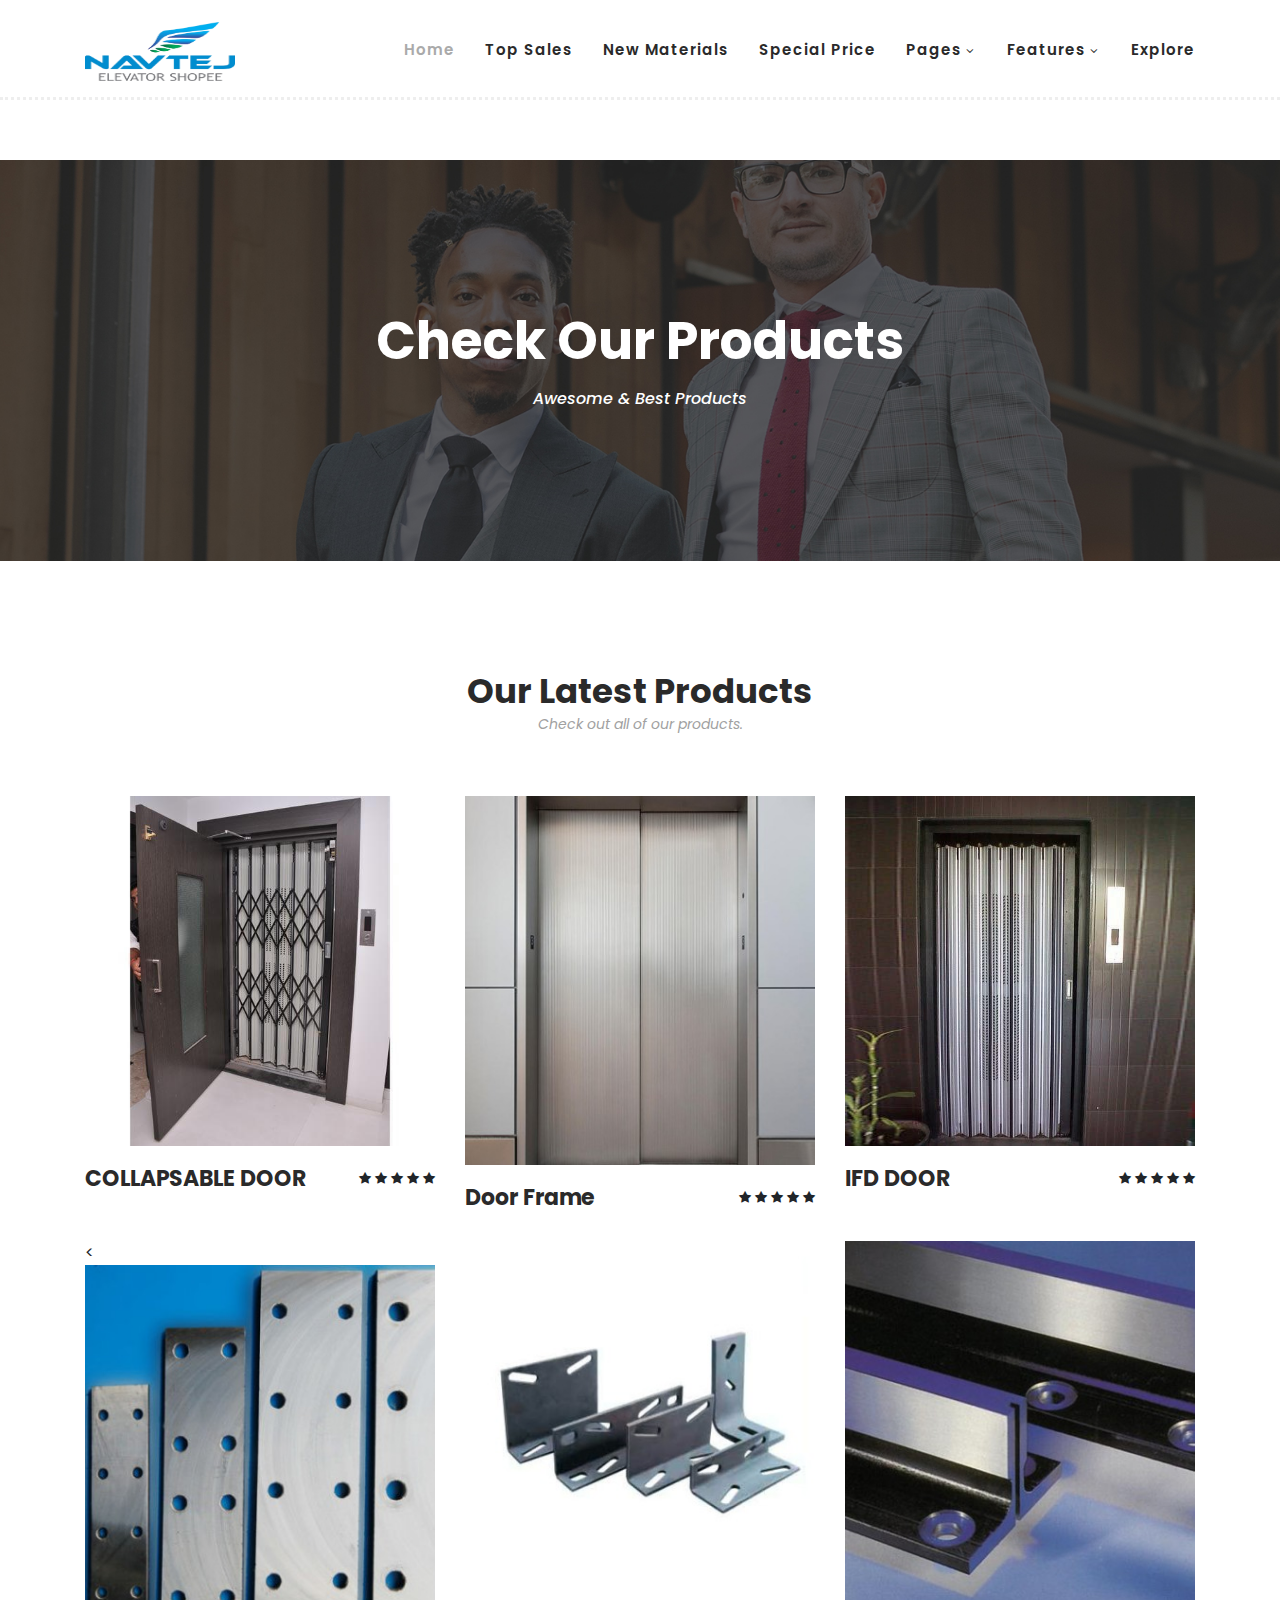
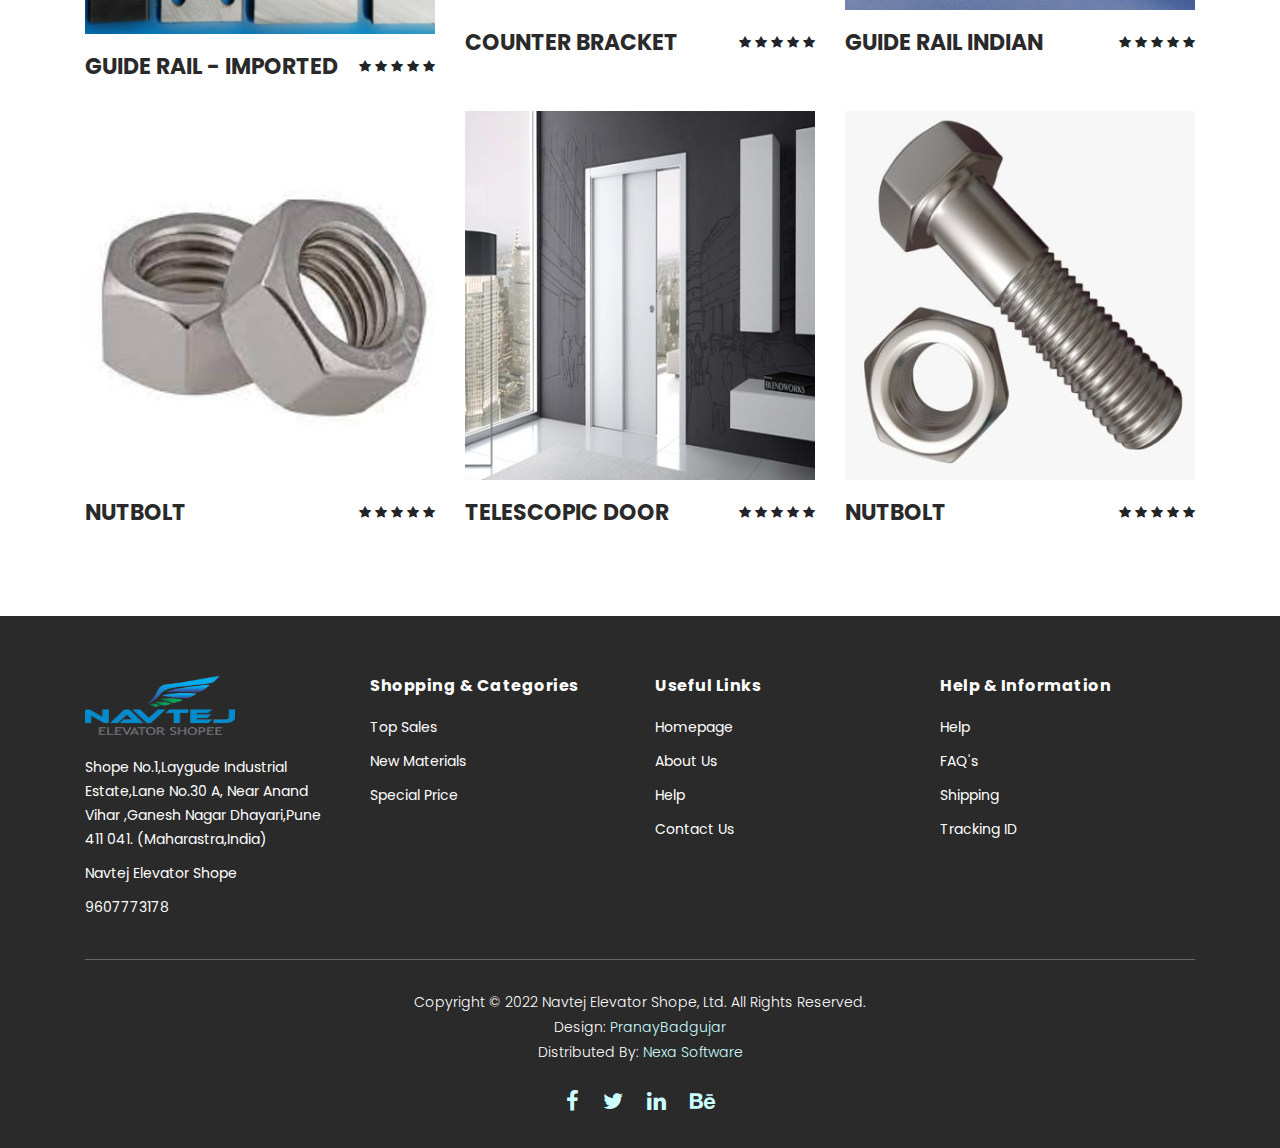
<file: products.html>
<!DOCTYPE html>
<html lang="en">

<head>

    <meta charset="utf-8">
    <meta name="viewport" content="width=device-width, initial-scale=1, shrink-to-fit=no">
    <meta name="description" content="">
    <meta name="author" content="">
    <link href="https://fonts.googleapis.com/css?family=Poppins:100,200,300,400,500,600,700,800,900&display=swap" rel="stylesheet">

    <title>NavTej - About Page</title>


    <!-- Additional CSS Files -->
    <link rel="stylesheet" type="text/css" href="assets/css/bootstrap.min.css">

    <link rel="stylesheet" type="text/css" href="assets/css/font-awesome.css">

    <link rel="stylesheet" href="assets/css/templatemo-hexashop.css">

    <link rel="stylesheet" href="assets/css/owl-carousel.css">

    <link rel="stylesheet" href="assets/css/lightbox.css">
    <!--

TemplateMo 571 Hexashop

https://templatemo.com/tm-571-hexashop

-->
</head>

<body>

    <!-- ***** Preloader Start ***** -->
    <div id="preloader">
        <div class="jumper">
            <div></div>
            <div></div>
            <div></div>
        </div>
    </div>
    <!-- ***** Preloader End ***** -->


    <!-- ***** Header Area Start ***** -->
    <header class="header-area header-sticky">
        <div class="container">
            <div class="row">
                <div class="col-12">
                    <nav class="main-nav">
                        <!-- ***** Logo Start ***** -->
                        <a href="index.html" class="logo">
                            <!-- <img src="assets/images/logo.png"> -->
                            <img src="images\Final_logo-removebg-preview.png" width="150px" height="59px">
                        </a>
                        <!-- ***** Logo End ***** -->
                        <!-- ***** Menu Start ***** -->
                        <ul class="nav">
                            <li class="scroll-to-section"><a href="index.html" class="active">Home</a></li>
                            <li class="scroll-to-section"><a href="index.html">Top Sales</a></li>
                            <li class="scroll-to-section"><a href="index.html">New Materials</a></li>
                            <li class="scroll-to-section"><a href="index.html">Special Price</a></li>
                            <li class="submenu">
                                <a href="javascript:;">Pages</a>
                                <ul>
                                    <li><a href="about.html">About Us</a></li>
                                    <li><a href="products.html">Products</a></li>
                                    <li><a href="single-product.html">Single Product</a></li>
                                    <li><a href="contact.html">Contact Us</a></li>
                                </ul>
                            </li>
                            <li class="submenu">
                                <a href="javascript:;">Features</a>
                                <ul>
                                    <li><a href="#">Features Page 1</a></li>
                                    <li><a href="#">Features Page 2</a></li>
                                    <li><a href="#">Features Page 3</a></li>
                                    <li><a rel="nofollow" href="https://templatemo.com/page/4" target="_blank">Template Page 4</a></li>
                                </ul>
                            </li>
                            <li class="scroll-to-section"><a href="index.html">Explore</a></li>
                        </ul>
                        <a class='menu-trigger'>
                            <span>Menu</span>
                        </a>
                        <!-- ***** Menu End ***** -->
                    </nav>
                </div>
            </div>
        </div>
    </header>
    <!-- ***** Header Area End ***** -->

    <!-- ***** Main Banner Area Start ***** -->
    <div class="page-heading" id="top">
        <div class="container">
            <div class="row">
                <div class="col-lg-12">
                    <div class="inner-content">
                        <h2>Check Our Products</h2>
                        <span>Awesome &amp; Best Products</span>
                    </div>
                </div>
            </div>
        </div>
    </div>
    <!-- ***** Main Banner Area End ***** -->


    <!-- ***** Products Area Starts ***** -->
    <section class="section" id="products">
        <div class="container">
            <div class="row">
                <div class="col-lg-12">
                    <div class="section-heading">
                        <h2>Our Latest Products</h2>
                        <span>Check out all of our products.</span>
                    </div>
                </div>
            </div>
        </div>
        <div class="container">
            <div class="row">
                <div class="col-lg-4">
                    <div class="item">
                        <div class="thumb">
                            <div class="hover-content">
                                <ul>
                                    <li><a href="single-product.html"><i class="fa fa-eye"></i></a></li>
                                    <li><a href="single-product.html"><i class="fa fa-star"></i></a></li>
                                    <li><a href="single-product.html"><i class="fa fa-shopping-cart"></i></a></li>
                                </ul>
                            </div>
                            <img src="/images/COLLAPSABLE DOOR.jpg" alt="">
                        </div>
                        <div class="down-content">
                            <h4>COLLAPSABLE DOOR</h4>
                            <!-- <span>$120.00</span> -->
                            <ul class="stars">
                                <li><i class="fa fa-star"></i></li>
                                <li><i class="fa fa-star"></i></li>
                                <li><i class="fa fa-star"></i></li>
                                <li><i class="fa fa-star"></i></li>
                                <li><i class="fa fa-star"></i></li>
                            </ul>
                        </div>
                    </div>
                </div>
                <div class="col-lg-4">
                    <div class="item">
                        <div class="thumb">
                            <div class="hover-content">
                                <ul>
                                    <li><a href="single-product.html"><i class="fa fa-eye"></i></a></li>
                                    <li><a href="single-product.html"><i class="fa fa-star"></i></a></li>
                                    <li><a href="single-product.html"><i class="fa fa-shopping-cart"></i></a></li>
                                </ul>
                            </div>
                            <img src="assets/images/dorframe.jpg" alt="">
                        </div>
                        <div class="down-content">
                            <h4>Door Frame</h4>
                            <!-- <span>$90.00</span> -->
                            <ul class="stars">
                                <li><i class="fa fa-star"></i></li>
                                <li><i class="fa fa-star"></i></li>
                                <li><i class="fa fa-star"></i></li>
                                <li><i class="fa fa-star"></i></li>
                                <li><i class="fa fa-star"></i></li>
                            </ul>
                        </div>
                    </div>
                </div>
                <div class="col-lg-4">
                    <div class="item">
                        <div class="thumb">
                            <div class="hover-content">
                                <ul>
                                    <li><a href="single-product.html"><i class="fa fa-eye"></i></a></li>
                                    <li><a href="single-product.html"><i class="fa fa-star"></i></a></li>
                                    <li><a href="single-product.html"><i class="fa fa-shopping-cart"></i></a></li>
                                </ul>
                            </div>
                            <img src="/images/IFD DOOR.jpg" alt="">
                        </div>
                        <div class="down-content">
                            <h4>IFD DOOR</h4>
                            <!-- <span>$150.00</span> -->
                            <ul class="stars">
                                <li><i class="fa fa-star"></i></li>
                                <li><i class="fa fa-star"></i></li>
                                <li><i class="fa fa-star"></i></li>
                                <li><i class="fa fa-star"></i></li>
                                <li><i class="fa fa-star"></i></li>
                            </ul>
                        </div>
                    </div>
                </div>
                <div class="col-lg-4">
                    <div class="item">
                        <div class="thumb">
                            <div class="hover-content">
                                <ul>
                                    <li><a href="single-product.html"><i class="fa fa-eye"></i></a></li>
                                    <li><a href="single-product.html"><i class="fa fa-star"></i></a></li>
                                    <li><a href="single-product.html"><i class="fa fa-shopping-cart"></i></a></li>
                                </ul>
                            </div>
                            <<img src="assets/images/GUIDE RAIL - IMPORTED.jpg" alt="">
                        </div>
                        <div class="down-content">
                            <h4>GUIDE RAIL - IMPORTED</h4>
                            <!-- <span>$75.00</span> -->
                            <ul class="stars">
                                <li><i class="fa fa-star"></i></li>
                                <li><i class="fa fa-star"></i></li>
                                <li><i class="fa fa-star"></i></li>
                                <li><i class="fa fa-star"></i></li>
                                <li><i class="fa fa-star"></i></li>
                            </ul>
                        </div>
                    </div>
                </div>
                <div class="col-lg-4">
                    <div class="item">
                        <div class="thumb">
                            <div class="hover-content">
                                <ul>
                                    <li><a href="single-product.html"><i class="fa fa-eye"></i></a></li>
                                    <li><a href="single-product.html"><i class="fa fa-star"></i></a></li>
                                    <li><a href="single-product.html"><i class="fa fa-shopping-cart"></i></a></li>
                                </ul>
                            </div>
                            <img src="assets/images/COUNTER_BRACKET.jpg" alt="">
                        </div>
                        <div class="down-content">
                            <h4>COUNTER BRACKET</h4>
                            <!-- <span>$45.00</span> -->
                            <ul class="stars">
                                <li><i class="fa fa-star"></i></li>
                                <li><i class="fa fa-star"></i></li>
                                <li><i class="fa fa-star"></i></li>
                                <li><i class="fa fa-star"></i></li>
                                <li><i class="fa fa-star"></i></li>
                            </ul>
                        </div>
                    </div>
                </div>
                <div class="col-lg-4">
                    <div class="item">
                        <div class="thumb">
                            <div class="hover-content">
                                <ul>
                                    <li><a href="single-product.html"><i class="fa fa-eye"></i></a></li>
                                    <li><a href="single-product.html"><i class="fa fa-star"></i></a></li>
                                    <li><a href="single-product.html"><i class="fa fa-shopping-cart"></i></a></li>
                                </ul>
                            </div>
                            <img src="assets/images/GUIDE_RAIL-INDIAN.jpg" alt="">
                        </div>
                        <div class="down-content">
                            <h4>GUIDE RAIL INDIAN</h4>
                            <!-- <span>$130.00</span> -->
                            <ul class="stars">
                                <li><i class="fa fa-star"></i></li>
                                <li><i class="fa fa-star"></i></li>
                                <li><i class="fa fa-star"></i></li>
                                <li><i class="fa fa-star"></i></li>
                                <li><i class="fa fa-star"></i></li>
                            </ul>
                        </div>
                    </div>
                </div>
                <div class="col-lg-4">
                    <div class="item">
                        <div class="thumb">
                            <div class="hover-content">
                                <ul>
                                    <li><a href="single-product.html"><i class="fa fa-eye"></i></a></li>
                                    <li><a href="single-product.html"><i class="fa fa-star"></i></a></li>
                                    <li><a href="single-product.html"><i class="fa fa-shopping-cart"></i></a></li>
                                </ul>
                            </div>
                            <img src="assets/images/nut.jpg" alt="">
                        </div>
                        <div class="down-content">
                            <h4>NUTBOLT</h4>
                            <!-- <span>$80.00</span> -->
                            <ul class="stars">
                                <li><i class="fa fa-star"></i></li>
                                <li><i class="fa fa-star"></i></li>
                                <li><i class="fa fa-star"></i></li>
                                <li><i class="fa fa-star"></i></li>
                                <li><i class="fa fa-star"></i></li>
                            </ul>
                        </div>
                    </div>
                </div>
                <div class="col-lg-4">
                    <div class="item">
                        <div class="thumb">
                            <div class="hover-content">
                                <ul>
                                    <li><a href="single-product.html"><i class="fa fa-eye"></i></a></li>
                                    <li><a href="single-product.html"><i class="fa fa-star"></i></a></li>
                                    <li><a href="single-product.html"><i class="fa fa-shopping-cart"></i></a></li>
                                </ul>
                            </div>
                            <img src="assets/images/TELESCOPIC DOOR.jpg" alt="">
                        </div>
                        <div class="down-content">
                            <h4>TELESCOPIC DOOR</h4>
                            <!-- <span>$12.00</span> -->
                            <ul class="stars">
                                <li><i class="fa fa-star"></i></li>
                                <li><i class="fa fa-star"></i></li>
                                <li><i class="fa fa-star"></i></li>
                                <li><i class="fa fa-star"></i></li>
                                <li><i class="fa fa-star"></i></li>
                            </ul>
                        </div>
                    </div>
                </div>
                <div class="col-lg-4">
                    <div class="item">
                        <div class="thumb">
                            <div class="hover-content">
                                <ul>
                                    <li><a href="single-product.html"><i class="fa fa-eye"></i></a></li>
                                    <li><a href="single-product.html"><i class="fa fa-star"></i></a></li>
                                    <li><a href="single-product.html"><i class="fa fa-shopping-cart"></i></a></li>
                                </ul>
                            </div>
                            <img src="assets/images/NUTBOLT.jpg" alt="">
                        </div>
                        <div class="down-content">
                            <h4>NUTBOLT</h4>
                            <!-- <span>$30.00</span> -->
                            <ul class="stars">
                                <li><i class="fa fa-star"></i></li>
                                <li><i class="fa fa-star"></i></li>
                                <li><i class="fa fa-star"></i></li>
                                <li><i class="fa fa-star"></i></li>
                                <li><i class="fa fa-star"></i></li>
                            </ul>
                        </div>
                    </div>
                </div>
                <!-- <div class="col-lg-12">
                    <div class="pagination">
                        <ul>
                            <li>
                                <a href="#">1</a>
                            </li>
                            <li class="active">
                                <a href="#">2</a>
                            </li>
                            <li>
                                <a href="#">3</a>
                            </li>
                            <li>
                                <a href="#">4</a>
                            </li>
                            <li>
                                <a href="#">></a>
                            </li>
                        </ul>
                    </div>
                </div> -->
            </div>
        </div>
    </section>
    <!-- ***** Products Area Ends ***** -->
    <!-- ***** Footer Start ***** -->
    <footer>
        <div class="container ">
            <div class="row ">
                <div class="col-lg-3 ">
                    <div class="first-item ">
                        <div class="logo ">
                            <!-- <img src="assets/images/white-logo.png " alt="hexashop ecommerce templatemo "> -->
                            <img src="images\Final_logo-removebg-preview.png " width="150px " height="59px ">
                        </div>
                        <ul>
                            <li><a href="# ">Shope No.1,Laygude Industrial Estate,Lane No.30 A, Near Anand Vihar ,Ganesh Nagar Dhayari,Pune 411 041. (Maharastra,India)</a></li>
                            <li><a href="# ">Navtej Elevator Shope</a></li>
                            <li><a href="# ">9607773178</a></li>
                        </ul>



                    </div>
                </div>
                <div class="col-lg-3 ">
                    <h4>Shopping &amp; Categories</h4>
                    <ul>
                        <li><a href="#men ">Top Sales</a></li>
                        <li><a href="#women ">New Materials</a></li>
                        <li><a href="#kids ">Special Price</a></li>
                    </ul>
                </div>
                <div class="col-lg-3 ">
                    <h4>Useful Links</h4>
                    <ul>
                        <li><a href="index.html ">Homepage</a></li>
                        <li><a href="about.html ">About Us</a></li>
                        <li><a href="# ">Help</a></li>
                        <li><a href="contact.html ">Contact Us</a></li>
                    </ul>
                </div>
                <div class="col-lg-3 ">
                    <h4>Help &amp; Information</h4>
                    <ul>
                        <li><a href="# ">Help</a></li>
                        <li><a href="# ">FAQ's</a></li>
                        <li><a href="# ">Shipping</a></li>
                        <li><a href="# ">Tracking ID</a></li>
                    </ul>
                </div>
                <div class="col-lg-12 ">
                    <div class="under-footer ">
                        <p>Copyright © 2022 Navtej Elevator Shope, Ltd. All Rights Reserved.

                            <br>Design: <a href="https://github.com/pranaybad " target="_blank " title="free css templates ">PranayBadgujar</a>

                            <br>Distributed By: <a href="https://nexasoftware.com/ " target="_blank " title="free & premium responsive templates ">Nexa Software</a></p>
                        <ul>
                            <li><a href="# "><i class="fa fa-facebook "></i></a></li>
                            <li><a href="# "><i class="fa fa-twitter "></i></a></li>
                            <li><a href="# "><i class="fa fa-linkedin "></i></a></li>
                            <li><a href="# "><i class="fa fa-behance "></i></a></li>
                        </ul>
                    </div>
                </div>
            </div>
        </div>
    </footer>


    <!-- jQuery -->
    <script src="assets/js/jquery-2.1.0.min.js "></script>

    <!-- Bootstrap -->
    <script src="assets/js/popper.js "></script>
    <script src="assets/js/bootstrap.min.js "></script>

    <!-- Plugins -->
    <script src="assets/js/owl-carousel.js "></script>
    <script src="assets/js/accordions.js "></script>
    <script src="assets/js/datepicker.js "></script>
    <script src="assets/js/scrollreveal.min.js "></script>
    <script src="assets/js/waypoints.min.js "></script>
    <script src="assets/js/jquery.counterup.min.js "></script>
    <script src="assets/js/imgfix.min.js "></script>
    <script src="assets/js/slick.js "></script>
    <script src="assets/js/lightbox.js "></script>
    <script src="assets/js/isotope.js "></script>

    <!-- Global Init -->
    <script src="assets/js/custom.js "></script>

    <script>
        $(function() {
            var selectedClass = " ";
            $("p ").click(function() {
                selectedClass = $(this).attr("data-rel ");
                $("#portfolio ").fadeTo(50, 0.1);
                $("#portfolio div ").not(". " + selectedClass).fadeOut();
                setTimeout(function() {
                    $(". " + selectedClass).fadeIn();
                    $("#portfolio ").fadeTo(50, 1);
                }, 500);

            });
        });
    </script>

</body>

</html>
</file>
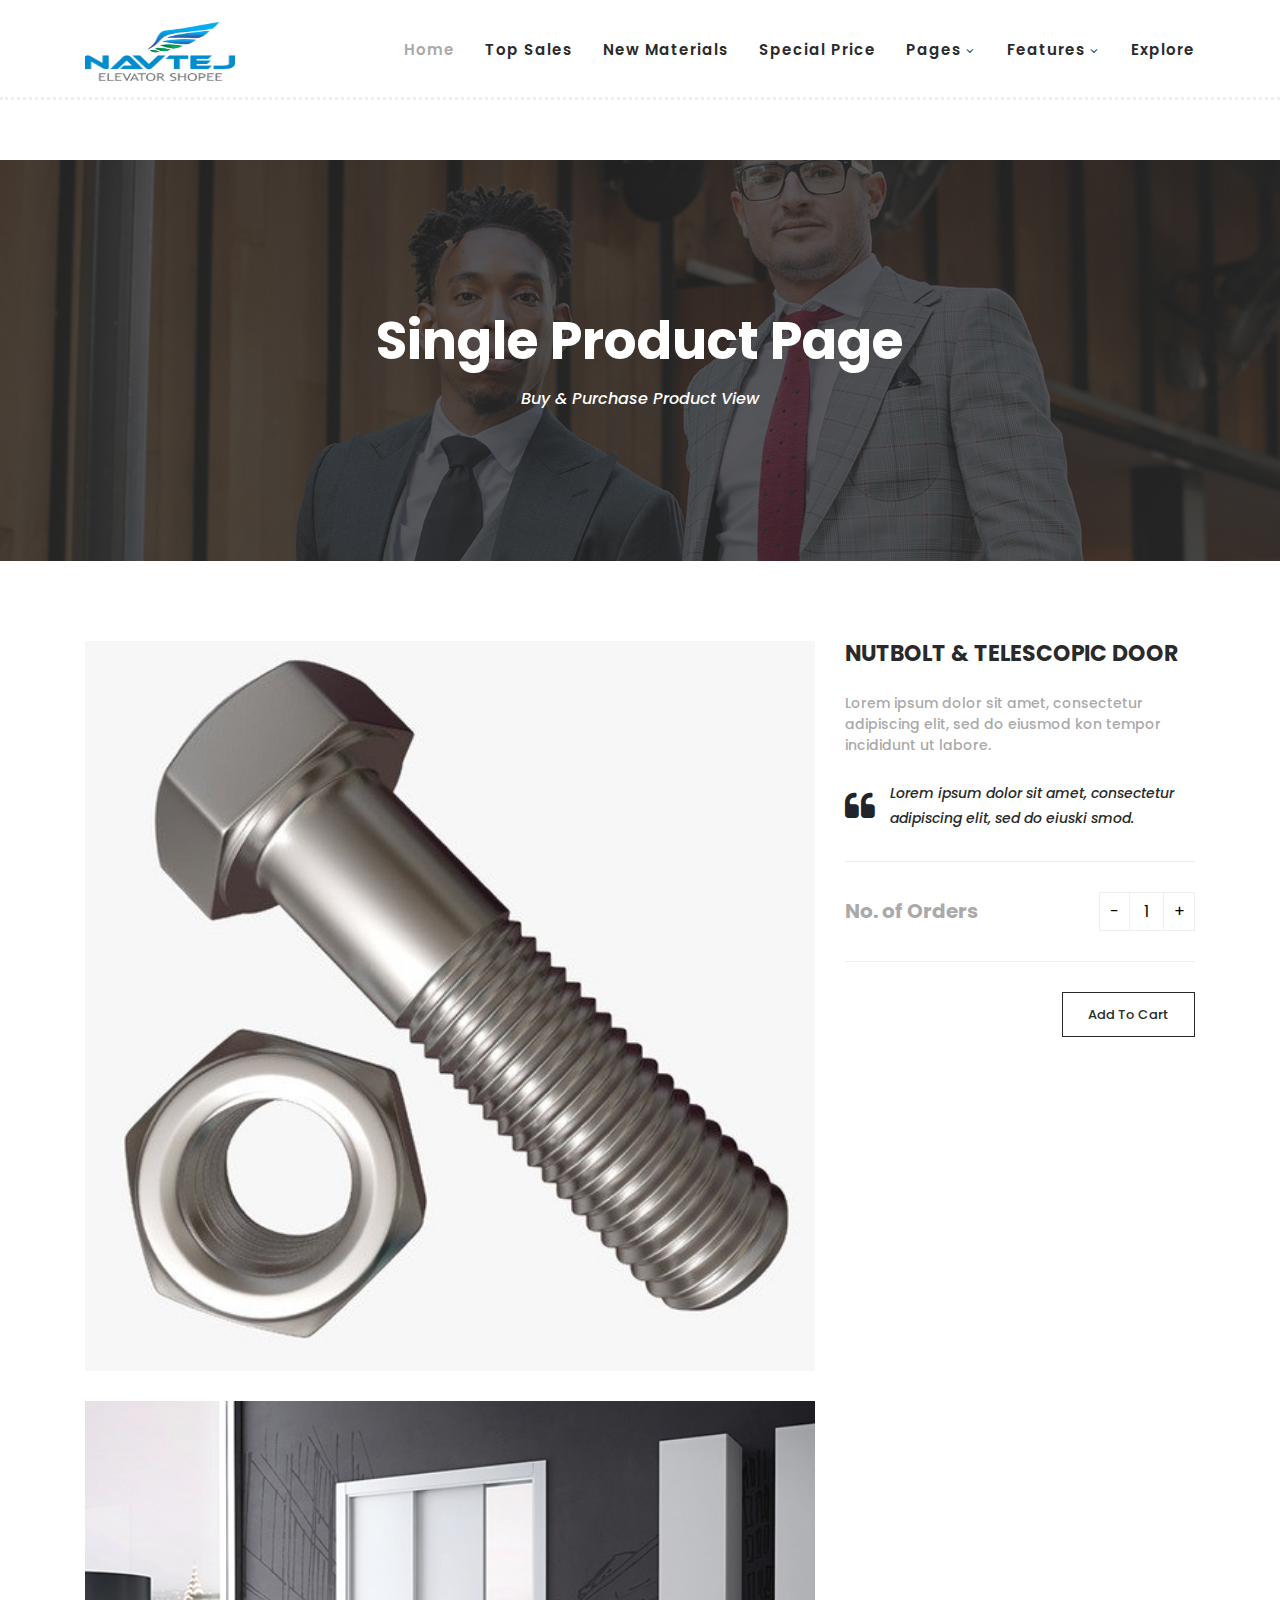
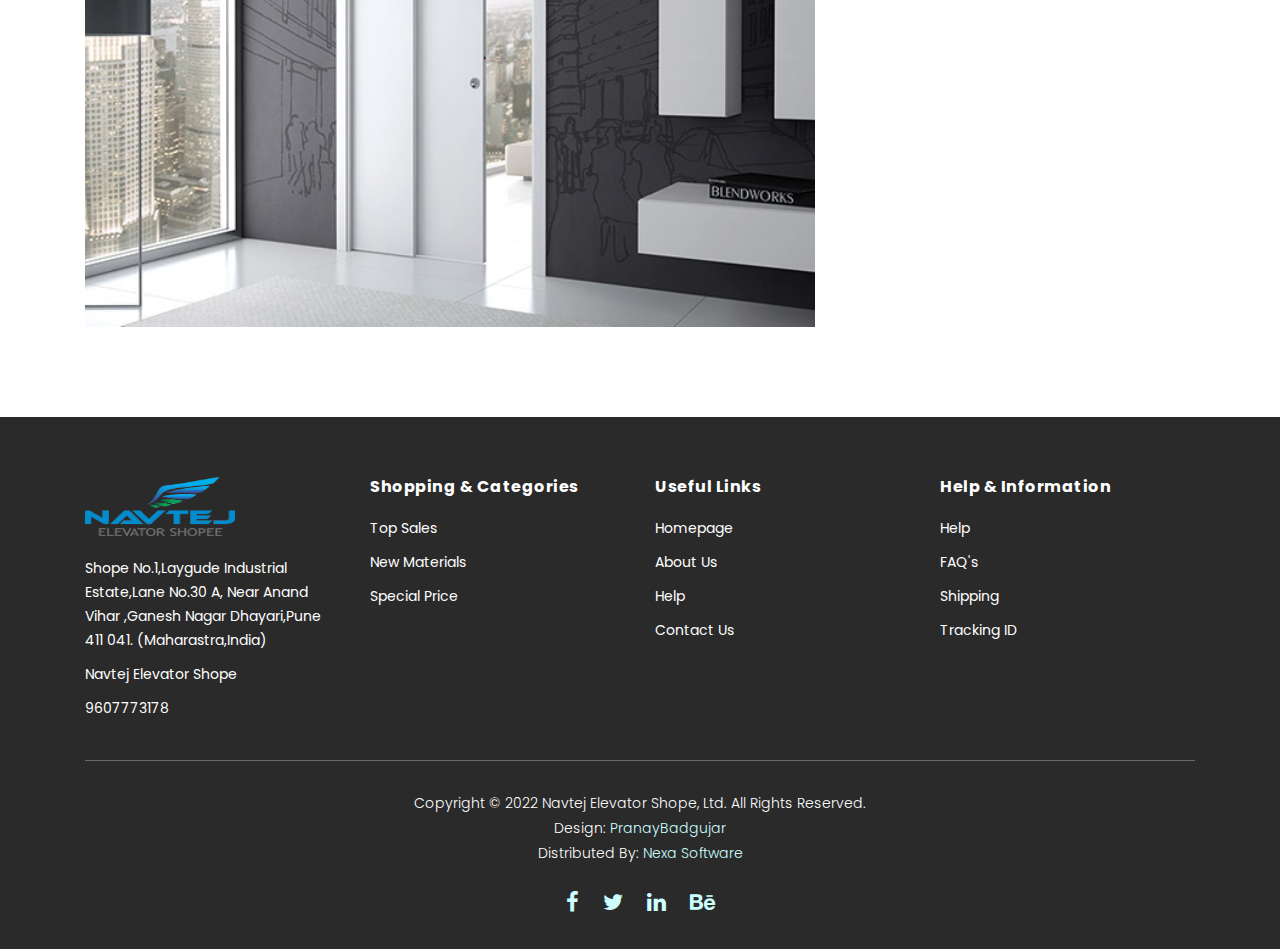
<file: single-product.html>
<!DOCTYPE html>
<html lang="en">

<head>

    <meta charset="utf-8">
    <meta name="viewport" content="width=device-width, initial-scale=1, shrink-to-fit=no">
    <meta name="description" content="">
    <meta name="author" content="">
    <link href="https://fonts.googleapis.com/css?family=Poppins:100,200,300,400,500,600,700,800,900&display=swap" rel="stylesheet">

    <title>NavTej - About Page</title>


    <!-- Additional CSS Files -->
    <link rel="stylesheet" type="text/css" href="assets/css/bootstrap.min.css">

    <link rel="stylesheet" type="text/css" href="assets/css/font-awesome.css">

    <link rel="stylesheet" href="assets/css/templatemo-hexashop.css">

    <link rel="stylesheet" href="assets/css/owl-carousel.css">

    <link rel="stylesheet" href="assets/css/lightbox.css">
    <!--

TemplateMo 571 Hexashop

https://templatemo.com/tm-571-hexashop

-->
</head>

<body>

    <!-- ***** Preloader Start ***** -->
    <div id="preloader">
        <div class="jumper">
            <div></div>
            <div></div>
            <div></div>
        </div>
    </div>
    <!-- ***** Preloader End ***** -->


    <!-- ***** Header Area Start ***** -->
    <header class="header-area header-sticky">
        <div class="container">
            <div class="row">
                <div class="col-12">
                    <nav class="main-nav">
                        <!-- ***** Logo Start ***** -->
                        <a href="index.html" class="logo">
                            <!-- <img src="assets/images/logo.png"> -->
                            <img src="images\Final_logo-removebg-preview.png" width="150px" height="59px">
                        </a>
                        <!-- ***** Logo End ***** -->
                        <!-- ***** Menu Start ***** -->
                        <ul class="nav">
                            <li class="scroll-to-section"><a href="index.html" class="active">Home</a></li>
                            <li class="scroll-to-section"><a href="index.html">Top Sales</a></li>
                            <li class="scroll-to-section"><a href="index.html">New Materials</a></li>
                            <li class="scroll-to-section"><a href="index.html">Special Price</a></li>
                            <li class="submenu">
                                <a href="javascript:;">Pages</a>
                                <ul>
                                    <li><a href="about.html">About Us</a></li>
                                    <li><a href="products.html">Products</a></li>
                                    <li><a href="single-product.html">Single Product</a></li>
                                    <li><a href="contact.html">Contact Us</a></li>
                                </ul>
                            </li>
                            <li class="submenu">
                                <a href="javascript:;">Features</a>
                                <ul>
                                    <li><a href="#">Features Page 1</a></li>
                                    <li><a href="#">Features Page 2</a></li>
                                    <li><a href="#">Features Page 3</a></li>
                                    <li><a rel="nofollow" href="https://templatemo.com/page/4" target="_blank">Template Page 4</a></li>
                                </ul>
                            </li>
                            <li class="scroll-to-section"><a href="index.html">Explore</a></li>
                        </ul>
                        <a class='menu-trigger'>
                            <span>Menu</span>
                        </a>
                        <!-- ***** Menu End ***** -->
                    </nav>
                </div>
            </div>
        </div>
    </header>
    <!-- ***** Header Area End ***** -->
    <!-- ***** Main Banner Area Start ***** -->
    <div class="page-heading" id="top">
        <div class="container">
            <div class="row">
                <div class="col-lg-12">
                    <div class="inner-content">
                        <h2>Single Product Page</h2>
                        <span>Buy &amp; Purchase Product View</span>
                    </div>
                </div>
            </div>
        </div>
    </div>
    <!-- ***** Main Banner Area End ***** -->


    <!-- ***** Product Area Starts ***** -->
    <section class="section" id="product">
        <div class="container">
            <div class="row">
                <div class="col-lg-8">
                    <div class="left-images">
                        <img src="images/NUTBOLT.jpg" alt="">
                        <img src="images/TELESCOPIC DOOR.jpg" alt="">
                    </div>
                </div>
                <div class="col-lg-4">
                    <div class="right-content">
                        <h4>NUTBOLT &amp; TELESCOPIC DOOR</h4>
                        <!-- <span class="price">$75.00</span> -->
                        <!-- <ul class="stars">
                            <li><i class="fa fa-star"></i></li>
                            <li><i class="fa fa-star"></i></li>
                            <li><i class="fa fa-star"></i></li>
                            <li><i class="fa fa-star"></i></li>
                            <li><i class="fa fa-star"></i></li>
                        </ul> -->
                        <span>Lorem ipsum dolor sit amet, consectetur adipiscing elit, sed do eiusmod kon tempor incididunt ut labore.</span>
                        <div class="quote">
                            <i class="fa fa-quote-left"></i>
                            <p>Lorem ipsum dolor sit amet, consectetur adipiscing elit, sed do eiuski smod.</p>
                        </div>
                        <div class="quantity-content">
                            <div class="left-content">
                                <h6>No. of Orders</h6>
                            </div>
                            <div class="right-content">
                                <div class="quantity buttons_added">
                                    <input type="button" value="-" class="minus"><input type="number" step="1" min="1" max="" name="quantity" value="1" title="Qty" class="input-text qty text" size="4" pattern="" inputmode=""><input type="button" value="+"
                                        class="plus">
                                </div>
                            </div>
                        </div>
                        <div class="total">
                            <!-- <h4>Total: $210.00</h4> -->
                            <div class="main-border-button"><a href="#">Add To Cart</a></div>
                        </div>
                    </div>
                </div>
            </div>
        </div>
    </section>
    <!-- ***** Product Area Ends ***** -->

    <!-- ***** Footer Start ***** -->
    <footer>
        <div class="container ">
            <div class="row ">
                <div class="col-lg-3 ">
                    <div class="first-item ">
                        <div class="logo ">
                            <!-- <img src="assets/images/white-logo.png " alt="hexashop ecommerce templatemo "> -->
                            <img src="images\Final_logo-removebg-preview.png " width="150px " height="59px ">
                        </div>
                        <ul>
                            <li><a href="# ">Shope No.1,Laygude Industrial Estate,Lane No.30 A, Near Anand Vihar ,Ganesh Nagar Dhayari,Pune 411 041. (Maharastra,India)</a></li>
                            <li><a href="# ">Navtej Elevator Shope</a></li>
                            <li><a href="# ">9607773178</a></li>
                        </ul>



                    </div>
                </div>
                <div class="col-lg-3 ">
                    <h4>Shopping &amp; Categories</h4>
                    <ul>
                        <li><a href="#men ">Top Sales</a></li>
                        <li><a href="#women ">New Materials</a></li>
                        <li><a href="#kids ">Special Price</a></li>
                    </ul>
                </div>
                <div class="col-lg-3 ">
                    <h4>Useful Links</h4>
                    <ul>
                        <li><a href="index.html ">Homepage</a></li>
                        <li><a href="about.html ">About Us</a></li>
                        <li><a href="# ">Help</a></li>
                        <li><a href="contact.html ">Contact Us</a></li>
                    </ul>
                </div>
                <div class="col-lg-3 ">
                    <h4>Help &amp; Information</h4>
                    <ul>
                        <li><a href="# ">Help</a></li>
                        <li><a href="# ">FAQ's</a></li>
                        <li><a href="# ">Shipping</a></li>
                        <li><a href="# ">Tracking ID</a></li>
                    </ul>
                </div>
                <div class="col-lg-12 ">
                    <div class="under-footer ">
                        <p>Copyright © 2022 Navtej Elevator Shope, Ltd. All Rights Reserved.

                            <br>Design: <a href="https://github.com/pranaybad " target="_blank " title="free css templates ">PranayBadgujar</a>

                            <br>Distributed By: <a href="https://nexasoftware.com/ " target="_blank " title="free & premium responsive templates ">Nexa Software</a></p>
                        <ul>
                            <li><a href="# "><i class="fa fa-facebook "></i></a></li>
                            <li><a href="# "><i class="fa fa-twitter "></i></a></li>
                            <li><a href="# "><i class="fa fa-linkedin "></i></a></li>
                            <li><a href="# "><i class="fa fa-behance "></i></a></li>
                        </ul>
                    </div>
                </div>
            </div>
        </div>
    </footer>


    <!-- jQuery -->
    <script src="assets/js/jquery-2.1.0.min.js "></script>

    <!-- Bootstrap -->
    <script src="assets/js/popper.js "></script>
    <script src="assets/js/bootstrap.min.js "></script>

    <!-- Plugins -->
    <script src="assets/js/owl-carousel.js "></script>
    <script src="assets/js/accordions.js "></script>
    <script src="assets/js/datepicker.js "></script>
    <script src="assets/js/scrollreveal.min.js "></script>
    <script src="assets/js/waypoints.min.js "></script>
    <script src="assets/js/jquery.counterup.min.js "></script>
    <script src="assets/js/imgfix.min.js "></script>
    <script src="assets/js/slick.js "></script>
    <script src="assets/js/lightbox.js "></script>
    <script src="assets/js/isotope.js "></script>

    <!-- Global Init -->
    <script src="assets/js/custom.js "></script>

    <script>
        $(function() {
            var selectedClass = " ";
            $("p ").click(function() {
                selectedClass = $(this).attr("data-rel ");
                $("#portfolio ").fadeTo(50, 0.1);
                $("#portfolio div ").not(". " + selectedClass).fadeOut();
                setTimeout(function() {
                    $(". " + selectedClass).fadeIn();
                    $("#portfolio ").fadeTo(50, 1);
                }, 500);

            });
        });
    </script>

</body>

</html>
</file>
<file: assets/css/templatemo-hexashop.css>
/*

TemplateMo 571 Hexashop

https://templatemo.com/tm-571-hexashop

*/


/* ---------------------------------------------
Table of contents
------------------------------------------------
01. font & reset css
02. reset
03. global styles
04. header
05. banner
06. features
07. testimonials
08. contact
09. footer
10. preloader
11. search
12. portfolio

--------------------------------------------- */


/* 
---------------------------------------------
font & reset css
--------------------------------------------- 
*/

@import url("https://fonts.googleapis.com/css?family=Poppins:100,200,300,400,500,600,700,800,900");

/* 
---------------------------------------------
reset
--------------------------------------------- 
*/

html,
body,
div,
span,
applet,
object,
iframe,
h1,
h2,
h3,
h4,
h5,
h6,
p,
blockquote,
div pre,
a,
abbr,
acronym,
address,
big,
cite,
code,
del,
dfn,
em,
font,
img,
ins,
kbd,
q,
s,
samp,
small,
strike,
strong,
sub,
sup,
tt,
var,
b,
u,
i,
center,
dl,
dt,
dd,
ol,
ul,
li,
figure,
header,
nav,
section,
article,
aside,
footer,
figcaption {
    margin: 0;
    padding: 0;
    border: 0;
    outline: 0;
}

.clearfix:after {
    content: ".";
    display: block;
    clear: both;
    visibility: hidden;
    line-height: 0;
    height: 0;
}

.clearfix {
    display: inline-block;
}

html[xmlns] .clearfix {
    display: block;
}

* html .clearfix {
    height: 1%;
}

ul,
li {
    padding: 0;
    margin: 0;
    list-style: none;
}

header,
nav,
section,
article,
aside,
footer,
hgroup {
    display: block;
}

* {
    box-sizing: border-box;
}

html,
body {
    font-family: 'Poppins', sans-serif;
    font-weight: 400;
    background-color: #fff;
    font-size: 16px;
    -ms-text-size-adjust: 100%;
    -webkit-font-smoothing: antialiased;
    -moz-osx-font-smoothing: grayscale;
}

a {
    text-decoration: none !important;
}

h1,
h2,
h3,
h4,
h5,
h6 {
    margin-top: 0px;
    margin-bottom: 0px;
}

ul {
    margin-bottom: 0px;
}

p {
    font-size: 14px;
    line-height: 25px;
    color: #2a2a2a;
}


/* 
---------------------------------------------
global styles
--------------------------------------------- 
*/

html,
body {
    background: #fff;
    font-family: 'Poppins', sans-serif;
}

::selection {
    background: #2a2a2a;
    color: #fff;
}

::-moz-selection {
    background: #2a2a2a;
    color: #fff;
}

@media (max-width: 991px) {
    html,
    body {
        overflow-x: hidden;
    }
    .mobile-top-fix {
        margin-top: 30px;
        margin-bottom: 0px;
    }
    .mobile-bottom-fix {
        margin-bottom: 30px;
    }
    .mobile-bottom-fix-big {
        margin-bottom: 60px;
    }
}

.main-border-button a {
    font-size: 13px;
    color: #fff;
    border: 1px solid #fff;
    padding: 12px 25px;
    display: inline-block;
    font-weight: 500;
    transition: all .3s;
}

.main-border-button a:hover {
    background-color: #fff;
    color: #2a2a2a;
}

.main-white-button a {
    font-size: 13px;
    color: #2a2a2a;
    background-color: #fff;
    padding: 12px 25px;
    display: inline-block;
    border-radius: 3px;
    font-weight: 600;
    transition: all .3s;
}

.main-white-button a:hover {
    opacity: 0.9;
}

.main-text-button a {
    font-size: 13px;
    color: #fff;
    font-weight: 600;
    transition: all .3s;
}

.main-text-button a:hover {
    opacity: 0.9;
}

.section-heading h2 {
    font-size: 34px;
    font-weight: 700;
    color: #2a2a2a;
}

.section-heading span {
    font-size: 14px;
    color: #a1a1a1;
    font-style: italic;
    font-weight: 400;
}


/* 
---------------------------------------------
header
--------------------------------------------- 
*/

.background-header {
    border-bottom: none !important;
    background-color: #fff;
    height: 80px!important;
    position: fixed!important;
    top: 0px;
    left: 0px;
    right: 0px;
    box-shadow: 0px 0px 10px rgba(0, 0, 0, 0.15)!important;
}

.background-header .logo,
.background-header .main-nav .nav li a {
    color: #1e1e1e!important;
}

.background-header .main-nav .nav li:hover a {
    color: #2a2a2a!important;
}

.background-header .nav li a.active {
    color: #2a2a2a!important;
}

.header-area {
    border-bottom: 3px dotted #eee;
    box-shadow: none;
    background-color: #fff;
    position: absolute;
    top: 0px;
    left: 0px;
    right: 0px;
    z-index: 100;
    height: 100px;
    -webkit-transition: all .5s ease 0s;
    -moz-transition: all .5s ease 0s;
    -o-transition: all .5s ease 0s;
    transition: all .5s ease 0s;
}

.header-area .main-nav {
    min-height: 80px;
    background: transparent;
}

.header-area .main-nav .logo {
    line-height: 100px;
    color: #fff;
    font-size: 28px;
    font-weight: 700;
    text-transform: uppercase;
    letter-spacing: 2px;
    float: left;
    -webkit-transition: all 0.3s ease 0s;
    -moz-transition: all 0.3s ease 0s;
    -o-transition: all 0.3s ease 0s;
    transition: all 0.3s ease 0s;
}

.background-header .main-nav .logo {
    line-height: 75px;
}

.background-header .nav {
    margin-top: 20px !important;
}

.header-area .main-nav .nav {
    float: right;
    margin-top: 30px;
    margin-right: 0px;
    background-color: transparent;
    -webkit-transition: all 0.3s ease 0s;
    -moz-transition: all 0.3s ease 0s;
    -o-transition: all 0.3s ease 0s;
    transition: all 0.3s ease 0s;
    position: relative;
    z-index: 999;
}

.header-area .main-nav .nav li {
    padding-left: 15px;
    padding-right: 15px;
}

.header-area .main-nav .nav li:last-child {
    padding-right: 0px;
}

.header-area .main-nav .nav li a {
    display: block;
    font-weight: 600;
    font-size: 15px;
    color: #2a2a2a;
    text-transform: capitalize;
    -webkit-transition: all 0.3s ease 0s;
    -moz-transition: all 0.3s ease 0s;
    -o-transition: all 0.3s ease 0s;
    transition: all 0.3s ease 0s;
    height: 40px;
    line-height: 40px;
    border: transparent;
    letter-spacing: 1px;
}

.header-area .main-nav .nav li a {
    color: #2a2a2a;
}

.header-area .main-nav .nav li:hover a,
.header-area .main-nav .nav li a.active {
    color: #aaa!important;
}

.background-header .main-nav .nav li:hover a,
.background-header .main-nav .nav li a.active {
    color: #aaa!important;
    opacity: 1;
}

.header-area .main-nav .nav li.submenu {
    position: relative;
    padding-right: 30px;
}

.header-area .main-nav .nav li.submenu:after {
    font-family: FontAwesome;
    content: "\f107";
    font-size: 12px;
    color: #2a2a2a;
    position: absolute;
    right: 18px;
    top: 12px;
}

.background-header .main-nav .nav li.submenu:after {
    color: #2a2a2a;
}

.header-area .main-nav .nav li.submenu ul {
    position: absolute;
    width: 200px;
    box-shadow: 0 2px 28px 0 rgba(0, 0, 0, 0.06);
    overflow: hidden;
    top: 50px;
    opacity: 0;
    transform: translateY(+2em);
    visibility: hidden;
    z-index: -1;
    transition: all 0.3s ease-in-out 0s, visibility 0s linear 0.3s, z-index 0s linear 0.01s;
}

.header-area .main-nav .nav li.submenu ul li {
    margin-left: 0px;
    padding-left: 0px;
    padding-right: 0px;
}

.header-area .main-nav .nav li.submenu ul li a {
    opacity: 1;
    display: block;
    background: #f7f7f7;
    color: #2a2a2a!important;
    padding-left: 20px;
    height: 40px;
    line-height: 40px;
    -webkit-transition: all 0.3s ease 0s;
    -moz-transition: all 0.3s ease 0s;
    -o-transition: all 0.3s ease 0s;
    transition: all 0.3s ease 0s;
    position: relative;
    font-size: 13px;
    font-weight: 400;
    border-bottom: 1px solid #eee;
}

.header-area .main-nav .nav li.submenu ul li a:hover {
    background: #fff;
    color: #aaa!important;
    padding-left: 25px;
}

.header-area .main-nav .nav li.submenu ul li a:hover:before {
    width: 3px;
}

.header-area .main-nav .nav li.submenu:hover ul {
    visibility: visible;
    opacity: 1;
    z-index: 1;
    transform: translateY(0%);
    transition-delay: 0s, 0s, 0.3s;
}

.header-area .main-nav .menu-trigger {
    cursor: pointer;
    display: block;
    position: absolute;
    top: 33px;
    width: 32px;
    height: 40px;
    text-indent: -9999em;
    z-index: 99;
    right: 40px;
    display: none;
}

.background-header .main-nav .menu-trigger {
    top: 23px;
}

.header-area .main-nav .menu-trigger span,
.header-area .main-nav .menu-trigger span:before,
.header-area .main-nav .menu-trigger span:after {
    -moz-transition: all 0.4s;
    -o-transition: all 0.4s;
    -webkit-transition: all 0.4s;
    transition: all 0.4s;
    background-color: #1e1e1e;
    display: block;
    position: absolute;
    width: 30px;
    height: 2px;
    left: 0;
}

.background-header .main-nav .menu-trigger span,
.background-header .main-nav .menu-trigger span:before,
.background-header .main-nav .menu-trigger span:after {
    background-color: #1e1e1e;
}

.header-area .main-nav .menu-trigger span:before,
.header-area .main-nav .menu-trigger span:after {
    -moz-transition: all 0.4s;
    -o-transition: all 0.4s;
    -webkit-transition: all 0.4s;
    transition: all 0.4s;
    background-color: #1e1e1e;
    display: block;
    position: absolute;
    width: 30px;
    height: 2px;
    left: 0;
    width: 75%;
}

.background-header .main-nav .menu-trigger span:before,
.background-header .main-nav .menu-trigger span:after {
    background-color: #1e1e1e;
}

.header-area .main-nav .menu-trigger span:before,
.header-area .main-nav .menu-trigger span:after {
    content: "";
}

.header-area .main-nav .menu-trigger span {
    top: 16px;
}

.header-area .main-nav .menu-trigger span:before {
    -moz-transform-origin: 33% 100%;
    -ms-transform-origin: 33% 100%;
    -webkit-transform-origin: 33% 100%;
    transform-origin: 33% 100%;
    top: -10px;
    z-index: 10;
}

.header-area .main-nav .menu-trigger span:after {
    -moz-transform-origin: 33% 0;
    -ms-transform-origin: 33% 0;
    -webkit-transform-origin: 33% 0;
    transform-origin: 33% 0;
    top: 10px;
}

.header-area .main-nav .menu-trigger.active span,
.header-area .main-nav .menu-trigger.active span:before,
.header-area .main-nav .menu-trigger.active span:after {
    background-color: transparent;
    width: 100%;
}

.header-area .main-nav .menu-trigger.active span:before {
    -moz-transform: translateY(6px) translateX(1px) rotate(45deg);
    -ms-transform: translateY(6px) translateX(1px) rotate(45deg);
    -webkit-transform: translateY(6px) translateX(1px) rotate(45deg);
    transform: translateY(6px) translateX(1px) rotate(45deg);
    background-color: #1e1e1e;
}

.background-header .main-nav .menu-trigger.active span:before {
    background-color: #1e1e1e;
}

.header-area .main-nav .menu-trigger.active span:after {
    -moz-transform: translateY(-6px) translateX(1px) rotate(-45deg);
    -ms-transform: translateY(-6px) translateX(1px) rotate(-45deg);
    -webkit-transform: translateY(-6px) translateX(1px) rotate(-45deg);
    transform: translateY(-6px) translateX(1px) rotate(-45deg);
    background-color: #1e1e1e;
}

.background-header .main-nav .menu-trigger.active span:after {
    background-color: #1e1e1e;
}

.header-area.header-sticky {
    min-height: 80px;
}

.header-area .nav {
    margin-top: 30px;
}

.header-area.header-sticky .nav li a.active {
    color: #aaa;
}

@media (max-width: 1200px) {
    .header-area .main-nav .nav li {
        padding-left: 12px;
        padding-right: 12px;
    }
    .header-area .main-nav:before {
        display: none;
    }
}

@media (max-width: 767px) {
    .header-area .main-nav .logo {
        color: #1e1e1e;
    }
    .header-area.header-sticky .nav li a:hover,
    .header-area.header-sticky .nav li a.active {
        color: #aaa!important;
        opacity: 1;
    }
    .header-area.header-sticky .nav li.search-icon a {
        width: 100%;
    }
    .header-area {
        background-color: #f7f7f7;
        padding: 0px 15px;
        height: 100px;
        box-shadow: none;
        text-align: center;
    }
    .header-area .container {
        padding: 0px;
    }
    .header-area .logo {
        margin-left: 30px;
    }
    .header-area .menu-trigger {
        display: block !important;
    }
    .header-area .main-nav {
        overflow: hidden;
    }
    .header-area .main-nav .nav {
        float: none;
        width: 100%;
        display: none;
        -webkit-transition: all 0s ease 0s;
        -moz-transition: all 0s ease 0s;
        -o-transition: all 0s ease 0s;
        transition: all 0s ease 0s;
        margin-left: 0px;
    }
    .header-area .main-nav .nav li:first-child {
        border-top: 1px solid #eee;
    }
    .header-area.header-sticky .nav {
        margin-top: 100px !important;
    }
    .header-area .main-nav .nav li {
        width: 100%;
        background: #fff;
        border-bottom: 1px solid #eee;
        padding-left: 0px !important;
        padding-right: 0px !important;
    }
    .header-area .main-nav .nav li a {
        height: 50px !important;
        line-height: 50px !important;
        padding: 0px !important;
        border: none !important;
        background: #f7f7f7 !important;
        color: #191a20 !important;
    }
    .header-area .main-nav .nav li a:hover {
        background: #eee !important;
        color: #aaa!important;
    }
    .header-area .main-nav .nav li.submenu ul {
        position: relative;
        visibility: inherit;
        opacity: 1;
        z-index: 1;
        transform: translateY(0%);
        transition-delay: 0s, 0s, 0.3s;
        top: 0px;
        width: 100%;
        box-shadow: none;
        height: 0px;
    }
    .header-area .main-nav .nav li.submenu ul li a {
        font-size: 12px;
        font-weight: 400;
    }
    .header-area .main-nav .nav li.submenu ul li a:hover:before {
        width: 0px;
    }
    .header-area .main-nav .nav li.submenu ul.active {
        height: auto !important;
    }
    .header-area .main-nav .nav li.submenu:after {
        color: #3B566E;
        right: 25px;
        font-size: 14px;
        top: 15px;
    }
    .header-area .main-nav .nav li.submenu:hover ul,
    .header-area .main-nav .nav li.submenu:focus ul {
        height: 0px;
    }
}

@media (min-width: 767px) {
    .header-area .main-nav .nav {
        display: flex !important;
    }
}


/* 
---------------------------------------------
banner
--------------------------------------------- 
*/

.main-banner {
    border-bottom: 3px dotted #eee;
    padding-top: 160px;
    padding-bottom: 30px;
}

.main-banner .left-content .thumb img {
    width: 100%;
    overflow: hidden;
}

.main-banner .left-content .inner-content {
    position: absolute;
    left: 100px;
    top: 50%;
    transform: translateY(-50%);
}

.main-banner .left-content .inner-content h4 {
    color: #fff;
    margin-top: -10px;
    font-size: 52px;
    font-weight: 700;
    margin-bottom: 20px;
}

.main-banner .left-content .inner-content span {
    font-size: 16px;
    color: #fff;
    font-weight: 400;
    font-style: italic;
    display: block;
    margin-bottom: 30px;
}

.main-banner .right-content .right-first-image {
    margin-bottom: 28.5px;
}

.main-banner .right-content .right-first-image .thumb {
    position: relative;
    text-align: center;
}

.main-banner .right-content .right-first-image .thumb img {
    width: 100%;
    overflow: hidden;
}

.main-banner .right-content .right-first-image .thumb .inner-content {
    position: absolute;
    top: 50%;
    transform: translateY(-50%);
    width: 100%;
    text-align: center;
}

.main-banner .right-content .right-first-image .thumb .inner-content h4 {
    color: #fff;
    font-size: 24px;
    font-weight: 700;
    margin-bottom: 15px;
}

.main-banner .right-content .right-first-image .thumb .inner-content span {
    font-size: 16px;
    color: #fff;
    font-style: italic;
}

.main-banner .right-content .right-first-image .thumb .hover-content {
    position: absolute;
    top: 15px;
    right: 15px;
    left: 15px;
    bottom: 15px;
    text-align: center;
    background-color: rgba(42, 42, 42, .97);
    opacity: 0;
    visibility: hidden;
    transition: all 0.5s;
}

.main-banner .right-content .right-first-image .thumb:hover .hover-content {
    opacity: 1;
    visibility: visible;
}

.main-banner .right-content .right-first-image .thumb .hover-content .inner {
    position: absolute;
    top: 50%;
    left: 50%;
    transform: translate(-50%, -50%);
    width: 100%;
}

.main-banner .right-content .right-first-image .thumb .hover-content h4 {
    color: #fff;
    font-size: 24px;
    font-weight: 700;
    margin-bottom: 15px;
}

.main-banner .right-content .right-first-image .thumb .hover-content p {
    color: #fff;
    padding: 0px 20px;
    margin-bottom: 20px;
}


/*
---------------------------------------------
Men
---------------------------------------------
*/

#men {
    padding-top: 90px;
    padding-bottom: 90px;
    border-bottom: 3px dotted #eee;
}

#men .section-heading {
    margin-bottom: 60px;
}

#men .item .down-content {
    padding-top: 30px;
    position: relative;
    z-index: 3;
    background-color: #fff;
}

#men .item .down-content h4 {
    font-size: 22px;
    color: #2a2a2a;
    font-weight: 700;
    margin-bottom: 8px;
}

#men .item .down-content span {
    font-size: 18px;
    color: #a1a1a1;
    font-weight: 500;
    display: block;
}

#men .item .down-content ul.stars {
    position: absolute;
    right: 0;
    top: 30px;
}

#men .item .down-content ul.stars li {
    display: inline;
    font-size: 13px;
}

#men .item .thumb .hover-content {
    position: absolute;
    z-index: 2;
    text-align: center;
    bottom: -60px;
    width: 100%;
    opacity: 0;
    visibility: hidden;
    transition: all .5s;
}

#men .item .thumb:hover .hover-content {
    bottom: 30px;
    opacity: 1;
    visibility: visible;
}

#men .item .thumb {
    position: relative;
}

#men .item .thumb .hover-content ul li {
    display: inline;
    margin: 0px 10px;
}

#men .item .thumb .hover-content ul li a {
    width: 50px;
    height: 50px;
    text-align: center;
    line-height: 50px;
    display: inline-block;
    color: #2a2a2a;
    background-color: #fff;
}

#men .owl-nav {
    text-align: center;
    position: absolute;
    width: 100%;
    top: 40%;
    transform: translateY(-25px);
}

#men .owl-dots {
    display: none;
}

#men .owl-nav .owl-prev {
    position: absolute;
    left: -80px;
    outline: none;
}

#men .owl-nav .owl-prev span,
#men .owl-nav .owl-next span {
    opacity: 0;
}

#men .owl-nav .owl-prev:before {
    display: inline-block;
    font-family: 'FontAwesome';
    color: #2a2a2a;
    font-size: 25px;
    font-weight: 700;
    content: '\f104';
    width: 50px;
    height: 50px;
    background-color: transparent;
    line-height: 48px;
    border: 1px solid #2a2a2a;
}

#men .owl-nav .owl-prev {
    opacity: 0.75;
    transition: all .5s;
}

#men .owl-nav .owl-prev:hover {
    opacity: 1;
}

#men .owl-nav .owl-next {
    opacity: 0.75;
    transition: all .5s;
}

#men .owl-nav .owl-next:hover {
    opacity: 1;
}

#men .owl-nav .owl-next {
    outline: none;
    position: absolute;
    right: -85px;
}

#men .owl-nav .owl-next:before {
    display: inline-block;
    font-family: 'FontAwesome';
    color: #2a2a2a;
    font-size: 25px;
    font-weight: 700;
    content: '\f105';
    width: 50px;
    height: 50px;
    background-color: transparent;
    line-height: 48px;
    border: 1px solid #2a2a2a;
}


/*
---------------------------------------------
Women
---------------------------------------------
*/

#women {
    padding-top: 90px;
    padding-bottom: 90px;
    border-bottom: 3px dotted #eee;
}

#women .section-heading {
    margin-bottom: 60px;
}

#women .item .down-content {
    padding-top: 30px;
    position: relative;
    z-index: 3;
    background-color: #fff;
}

#women .item .down-content h4 {
    font-size: 22px;
    color: #2a2a2a;
    font-weight: 700;
    margin-bottom: 8px;
}

#women .item .down-content span {
    font-size: 18px;
    color: #a1a1a1;
    font-weight: 500;
    display: block;
}

#women .item .down-content ul.stars {
    position: absolute;
    right: 0;
    top: 30px;
}

#women .item .down-content ul.stars li {
    display: inline;
    font-size: 13px;
}

#women .item .thumb .hover-content {
    position: absolute;
    z-index: 2;
    text-align: center;
    bottom: -60px;
    width: 100%;
    opacity: 0;
    visibility: hidden;
    transition: all .5s;
}

#women .item .thumb:hover .hover-content {
    bottom: 30px;
    opacity: 1;
    visibility: visible;
}

#women .item .thumb {
    position: relative;
}

#women .item .thumb .hover-content ul li {
    display: inline;
    margin: 0px 10px;
}

#women .item .thumb .hover-content ul li a {
    width: 50px;
    height: 50px;
    text-align: center;
    line-height: 50px;
    display: inline-block;
    color: #2a2a2a;
    background-color: #fff;
}

#women .owl-nav {
    text-align: center;
    position: absolute;
    width: 100%;
    top: 40%;
    transform: translateY(-25px);
}

#women .owl-dots {
    display: none;
}

#women .owl-nav .owl-prev {
    position: absolute;
    left: -80px;
    outline: none;
}

#women .owl-nav .owl-prev span,
#women .owl-nav .owl-next span {
    opacity: 0;
}

#women .owl-nav .owl-prev:before {
    display: inline-block;
    font-family: 'FontAwesome';
    color: #2a2a2a;
    font-size: 25px;
    font-weight: 700;
    content: '\f104';
    width: 50px;
    height: 50px;
    background-color: transparent;
    line-height: 48px;
    border: 1px solid #2a2a2a;
}

#women .owl-nav .owl-prev {
    opacity: 0.75;
    transition: all .5s;
}

#women .owl-nav .owl-prev:hover {
    opacity: 1;
}

#women .owl-nav .owl-next {
    opacity: 0.75;
    transition: all .5s;
}

#women .owl-nav .owl-next:hover {
    opacity: 1;
}

#women .owl-nav .owl-next {
    outline: none;
    position: absolute;
    right: -85px;
}

#women .owl-nav .owl-next:before {
    display: inline-block;
    font-family: 'FontAwesome';
    color: #2a2a2a;
    font-size: 25px;
    font-weight: 700;
    content: '\f105';
    width: 50px;
    height: 50px;
    background-color: transparent;
    line-height: 48px;
    border: 1px solid #2a2a2a;
}


/*
---------------------------------------------
Kids
---------------------------------------------
*/

#kids {
    padding-top: 90px;
    padding-bottom: 90px;
    border-bottom: 3px dotted #eee;
}

#kids .section-heading {
    margin-bottom: 60px;
}

#kids .item .down-content {
    padding-top: 30px;
    position: relative;
    z-index: 3;
    background-color: #fff;
}

#kids .item .down-content h4 {
    font-size: 22px;
    color: #2a2a2a;
    font-weight: 700;
    margin-bottom: 8px;
}

#kids .item .down-content span {
    font-size: 18px;
    color: #a1a1a1;
    font-weight: 500;
    display: block;
}

#kids .item .down-content ul.stars {
    position: absolute;
    right: 0;
    top: 30px;
}

#kids .item .down-content ul.stars li {
    display: inline;
    font-size: 13px;
}

#kids .item .thumb .hover-content {
    position: absolute;
    z-index: 2;
    text-align: center;
    bottom: -60px;
    width: 100%;
    opacity: 0;
    visibility: hidden;
    transition: all .5s;
}

#kids .item .thumb:hover .hover-content {
    bottom: 30px;
    opacity: 1;
    visibility: visible;
}

#kids .item .thumb {
    position: relative;
}

#kids .item .thumb .hover-content ul li {
    display: inline;
    margin: 0px 10px;
}

#kids .item .thumb .hover-content ul li a {
    width: 50px;
    height: 50px;
    text-align: center;
    line-height: 50px;
    display: inline-block;
    color: #2a2a2a;
    background-color: #fff;
}

#kids .owl-nav {
    text-align: center;
    position: absolute;
    width: 100%;
    top: 40%;
    transform: translateY(-25px);
}

#kids .owl-dots {
    display: none;
}

#kids .owl-nav .owl-prev {
    position: absolute;
    left: -80px;
    outline: none;
}

#kids .owl-nav .owl-prev span,
#kids .owl-nav .owl-next span {
    opacity: 0;
}

#kids .owl-nav .owl-prev:before {
    display: inline-block;
    font-family: 'FontAwesome';
    color: #2a2a2a;
    font-size: 25px;
    font-weight: 700;
    content: '\f104';
    width: 50px;
    height: 50px;
    background-color: transparent;
    line-height: 48px;
    border: 1px solid #2a2a2a;
}

#kids .owl-nav .owl-prev {
    opacity: 0.75;
    transition: all .5s;
}

#kids .owl-nav .owl-prev:hover {
    opacity: 1;
}

#kids .owl-nav .owl-next {
    opacity: 0.75;
    transition: all .5s;
}

#kids .owl-nav .owl-next:hover {
    opacity: 1;
}

#kids .owl-nav .owl-next {
    outline: none;
    position: absolute;
    right: -85px;
}

#kids .owl-nav .owl-next:before {
    display: inline-block;
    font-family: 'FontAwesome';
    color: #2a2a2a;
    font-size: 25px;
    font-weight: 700;
    content: '\f105';
    width: 50px;
    height: 50px;
    background-color: transparent;
    line-height: 48px;
    border: 1px solid #2a2a2a;
}


/*
---------------------------------------------
Explore
---------------------------------------------
*/

#explore {
    padding-top: 90px;
    padding-bottom: 90px;
    border-bottom: 3px dotted #eee;
}

#explore .left-content {
    margin-right: 30px;
}

#explore .left-content h2 {
    font-size: 34px;
    font-weight: 700;
    color: #2a2a2a;
}

#explore .left-content span {
    font-size: 14px;
    color: #aaaaaa;
    font-weight: 500;
    display: block;
    margin-top: 25px;
}

#explore .left-content .quote {
    margin-top: 25px;
}

#explore .left-content .quote i {
    float: left;
    font-size: 32px;
    margin-right: 15px;
    margin-top: 10px;
}

#explore .left-content .quote p {
    font-style: italic;
    color: #2a2a2a;
    font-weight: 500;
}

#explore .left-content p {
    font-size: 14px;
    color: #aaaaaa;
    font-weight: 500;
    display: block;
    margin-top: 25px;
}

#explore .left-content .main-border-button a {
    color: #2a2a2a;
    border-color: #2a2a2a;
    margin-top: 35px;
}

#explore .left-content .main-border-button a:hover {
    background-color: #2a2a2a;
    color: #fff;
}

#explore img {
    width: 100%;
    overflow: hidden;
}

#explore .leather {
    margin-bottom: 30px;
}

#explore .first-image {
    margin-bottom: 30px;
}

#explore .leather,
#explore .types {
    min-height: 255px;
    background-color: #f8f8f8;
    text-align: center;
    width: 100%;
}

#explore .leather h4,
#explore .types h4 {
    font-size: 24px;
    font-weight: 700;
    color: #2a2a2a;
    padding-top: 90px;
    margin-bottom: 5px;
}

#explore .leather span,
#explore .types span {
    font-size: 14px;
    font-style: italic;
    color: #aaa;
    font-weight: 500;
}


/* 
---------------------------------------------
Social
--------------------------------------------- 
*/

#social {
    margin-top: 90px;
    padding-bottom: 90px;
    border-bottom: 3px dotted #eee;
}

#social .col-2 {
    padding-left: 0;
    padding-right: 0;
}

#social .images {
    margin-top: 60px;
    padding-left: 15px;
    padding-right: 15px;
}

#social .thumb {
    position: relative;
}

#social .thumb .icon {
    position: absolute;
    bottom: 0;
    left: 0;
    right: 0;
    top: 0;
    width: 100%;
    background-color: rgba(0, 0, 0, 0.85);
    opacity: 0;
    visibility: hidden;
    transition: all .3s;
}

#social .thumb:hover .icon {
    opacity: 1;
    visibility: visible;
}

#social .thumb .icon h6 {
    color: #fff;
    position: absolute;
    font-size: 14px;
    bottom: 40px;
    font-weight: 400;
    left: 15px;
}

#social .thumb .icon i {
    color: #fff;
    position: absolute;
    bottom: 15px;
    left: 15px;
}

#social .thumb img {
    width: 100%;
    overflow: hidden;
}


/* 
---------------------------------------------
Subscribe
--------------------------------------------- 
*/

.subscribe {
    margin-top: 90px;
}

.subscribe .section-heading {
    margin-bottom: 30px;
}

.subscribe .section-heading h2 {
    line-height: 55px;
}

.subscribe form input {
    width: 100%;
    height: 44px;
    line-height: 44px;
    padding: 0px 15px;
    font-size: 14px;
    font-style: italic;
    font-weight: 500;
    color: #aaa;
    border-radius: 0px;
    border: 1px solid #7a7a7a;
    box-shadow: none;
}

.subscribe form input::focus {
    border-color: #2a2a2a;
    border-radius: 0px;
}

.subscribe form button {
    width: 44px;
    height: 44px;
    display: inline-block;
    text-align: center;
    line-height: 44px;
    background-color: #2a2a2a;
    box-shadow: none;
    border: 1px solid transparent;
    color: #fff;
    transition: all 0.3s;
}

.subscribe form button:hover {
    background-color: #fff;
    border: 1px solid #2a2a2a;
    color: #2a2a2a;
}

.subscribe ul li {
    margin-bottom: 30px;
    display: block;
}

.subscribe ul li {
    font-size: 16px;
    font-weight: 700;
    color: #2a2a2a;
}

.subscribe ul li span,
.subscribe ul li span a {
    font-size: 14px;
    font-weight: 400;
    color: #aaa;
}

.subscribe ul li span a:hover {
    color: #2a2a2a;
}


/* 
---------------------------------------------
footer
--------------------------------------------- 
*/

footer {
    margin-top: 60px;
    padding: 60px 0px 30px 0px;
    background-color: #2a2a2a;
}

footer .logo {
    margin-bottom: 20px;
}

footer ul li {
    display: block;
    margin-bottom: 10px;
}

footer ul li a {
    font-size: 14px;
    color: #fff;
    transition: all .3s;
}

footer ul li a:hover {
    color: #aaa;
}

footer h4 {
    letter-spacing: 0.5px;
    font-size: 16px;
    color: #fff;
    font-weight: 700;
    margin-bottom: 20px;
}

footer .under-footer {
    margin-top: 30px;
    padding-top: 30px;
    text-align: center;
    border-top: 1px solid rgba(250, 250, 250, 0.3);
}

footer .under-footer ul {
    margin-top: 20px;
}

footer .under-footer ul li {
    display: inline-block;
    margin: 0px 10px;
}

footer .under-footer ul li a {
    font-size: 22px;
}

footer .under-footer p {
    color: #fff;
    font-size: 14px;
    font-weight: 300;
}

footer .under-footer a {
    color: #cff;
}

footer .under-footer a:hover {
    color: #c66;
}


/* 
---------------------------------------------
Products Page
--------------------------------------------- 
*/

.page-heading {
    margin-top: 160px;
    margin-bottom: 30px;
    background-image: url(../images/products-page-heading.jpg);
    background-position: center center;
    background-size: cover;
    background-repeat: no-repeat;
}

.page-heading .inner-content {
    padding: 150px 0px;
    text-align: center;
}

.page-heading .inner-content h2 {
    font-size: 52px;
    color: #fff;
    font-weight: 700;
    margin-bottom: 15px;
}

.page-heading .inner-content span {
    font-size: 16px;
    font-weight: 500;
    color: #fff;
    font-style: italic;
}

#products .section-heading {
    text-align: center;
    margin-bottom: 60px;
    margin-top: 80px;
}

#products .item {
    margin-bottom: 30px;
}

#products .item .thumb img {
    width: 100%;
    overflow: hidden;
}

#products .item .down-content {
    padding-top: 20px;
    position: relative;
    z-index: 3;
    background-color: #fff;
}

#products .item .down-content h4 {
    font-size: 22px;
    color: #2a2a2a;
    font-weight: 700;
    margin-bottom: 8px;
}

#products .item .down-content span {
    font-size: 18px;
    color: #a1a1a1;
    font-weight: 500;
    display: block;
}

#products .item .down-content ul.stars {
    position: absolute;
    right: 0;
    top: 20px;
}

#products .item .down-content ul.stars li {
    display: inline;
    font-size: 13px;
}

#products .item .thumb .hover-content {
    position: absolute;
    z-index: 2;
    text-align: center;
    bottom: -60px;
    width: 100%;
    opacity: 0;
    visibility: hidden;
    transition: all .5s;
}

#products .item .thumb:hover .hover-content {
    bottom: 30px;
    opacity: 1;
    visibility: visible;
}

#products .item .thumb {
    position: relative;
}

#products .item .thumb .hover-content ul li {
    display: inline;
    margin: 0px 10px;
}

#products .item .thumb .hover-content ul li a {
    width: 50px;
    height: 50px;
    text-align: center;
    line-height: 50px;
    display: inline-block;
    color: #2a2a2a;
    background-color: #fff;
}

#products .pagination {
    margin-top: 30px;
    margin-bottom: 40px;
}

#products .pagination ul {
    text-align: center;
    width: 100%;
}

#products .pagination ul li {
    display: inline;
    margin: 0px 5px;
}

#products .pagination ul li a {
    width: 44px;
    height: 44px;
    border: 1px solid #2a2a2a;
    display: inline-block;
    text-align: center;
    line-height: 44px;
    font-size: 14px;
    font-weight: 500;
    color: #2a2a2a;
}

#products .pagination ul li a:hover,
#products .pagination ul li.active a {
    background-color: #2a2a2a;
    color: #fff;
}


/* 
---------------------------------------------
Single Product Page
--------------------------------------------- 
*/

#product {
    margin-top: 80px;
}

#product .left-images img {
    width: 100%;
    overflow: hidden;
    margin-bottom: 30px;
}

#product .right-content {
    position: relative;
    z-index: 3;
    background-color: #fff;
}

#product .right-content h4 {
    font-size: 22px;
    color: #2a2a2a;
    font-weight: 700;
    margin-bottom: 0px;
}

#product .right-content span.price {
    font-size: 18px;
    color: #a1a1a1;
    font-weight: 500;
    display: block;
    margin-top: 5px;
    border-bottom: 1px solid #eee;
    padding-bottom: 20px;
}

#product .right-content ul.stars {
    position: absolute;
    right: 0;
    top: 0;
}

#product .right-content ul.stars li {
    display: inline;
    font-size: 13px;
}

#product .right-content span {
    font-size: 14px;
    color: #aaaaaa;
    font-weight: 500;
    display: block;
    margin-top: 25px;
}

#product .right-content .quote {
    margin-top: 25px;
}

#product .right-content .quote i {
    float: left;
    font-size: 32px;
    margin-right: 15px;
    margin-top: 10px;
}

#product .right-content .quote p {
    font-style: italic;
    color: #2a2a2a;
    font-weight: 500;
}

#product .right-content p {
    font-size: 14px;
    color: #aaaaaa;
    font-weight: 500;
    display: block;
    margin-top: 25px;
}

.quantity-content {
    margin-top: 30px;
    padding-top: 30px;
    border-top: 1px solid #eee;
    border-bottom: 1px solid #eee;
    width: 100%;
    padding-bottom: 30px;
    margin-bottom: 30px;
}

.quantity-content .left-content {
    float: left;
    margin-right: 30px;
}

.quantity-content .right-content {
    text-align: right;
}

.quantity-content .left-content h6 {
    padding-top: 7px;
    font-size: 20px;
    font-weight: 700;
    color: #aaa;
    position: relative;
    z-index: 11;
}

.total h4 {
    float: left;
    font-size: 20px;
    margin-top: 10px;
    color: #aaa!important;
}

.total .main-border-button {
    text-align: right;
}

.total .main-border-button a {
    border-color: #2a2a2a;
    color: #2a2a2a;
}

.total .main-border-button a:hover {
    color: #fff;
    background-color: #2a2a2a;
}

.quantity {
    display: inline-block;
}

.quantity .input-text.qty {
    width: 35px;
    height: 39px;
    padding: 0 5px;
    text-align: center;
    background-color: transparent;
    border: 1px solid #efefef;
}

.quantity.buttons_added {
    text-align: left;
    position: relative;
    white-space: nowrap;
    vertical-align: top;
}

.quantity.buttons_added input {
    display: inline-block;
    margin: 0;
    vertical-align: top;
    box-shadow: none;
}

.quantity.buttons_added .minus,
.quantity.buttons_added .plus {
    padding: 7px 10px 8px;
    height: 39px;
    background-color: #ffffff;
    border: 1px solid #efefef;
    cursor: pointer;
}

.quantity.buttons_added .minus {
    border-right: 0;
}

.quantity.buttons_added .plus {
    border-left: 0;
}

.quantity.buttons_added .minus:hover,
.quantity.buttons_added .plus:hover {
    background: #eeeeee;
}

.quantity input::-webkit-outer-spin-button,
.quantity input::-webkit-inner-spin-button {
    -webkit-appearance: none;
    -moz-appearance: none;
    margin: 0;
}

.quantity.buttons_added .minus:focus,
.quantity.buttons_added .plus:focus {
    outline: none;
}


/* 
---------------------------------------------
About Us Page
--------------------------------------------- 
*/

.about-page-heading {
    margin-top: 160px;
    margin-bottom: 30px;
    background-image: url(../images/about-us-page-heading.jpg);
    background-position: center center;
    background-size: cover;
    background-repeat: no-repeat;
}

.about-us {
    margin-top: 80px;
}

.about-us .left-image img {
    width: 100%;
    overflow: hidden;
}

.about-us .right-content {
    margin-left: 30px;
}

.about-us .right-content h4 {
    font-size: 34px;
    font-weight: 700;
    color: #2a2a2a;
}

.about-us .right-content span {
    font-size: 14px;
    color: #aaaaaa;
    font-weight: 500;
    display: block;
    margin-top: 25px;
}

.about-us .right-content .quote {
    margin-top: 25px;
}

.about-us .right-content .quote i {
    float: left;
    font-size: 32px;
    margin-right: 15px;
    margin-top: 10px;
}

.about-us .right-content .quote p {
    font-style: italic;
    color: #2a2a2a;
    font-weight: 500;
}

.about-us .right-content p {
    font-size: 14px;
    color: #aaaaaa;
    font-weight: 500;
    display: block;
    margin-top: 25px;
}

.about-us .right-content ul {
    border-top: 3px dotted #eee;
    margin-top: 30px;
    padding-top: 30px;
}

.about-us .right-content ul li {
    display: inline-block;
    margin-right: 5px;
}

.about-us .right-content ul li a {
    width: 44px;
    height: 44px;
    background-color: #2a2a2a;
    color: #fff;
    display: inline-block;
    text-align: center;
    line-height: 44px;
    border-radius: 50%;
    transition: all .5s;
}

.about-us .right-content ul li a:hover {
    background-color: #eee;
    color: #2a2a2a;
}

.our-team {
    margin-top: 100px;
    padding-top: 90px;
    padding-bottom: 90px;
    border-top: 3px dotted #eee;
}

.our-team .section-heading {
    margin-bottom: 60px;
    text-align: center;
}

.our-team .section-heading h2 {
    margin-bottom: 10px;
}

.our-team .team-item .thumb {
    position: relative;
}

.our-team .team-item .thumb img {
    width: 100%;
    overflow: hidden;
}

.our-team .team-item .thumb .hover-effect {
    position: absolute;
    background-color: rgba(0, 0, 0, 0.9);
    width: 100%;
    text-align: center;
    top: 0;
    bottom: 0;
    opacity: 0;
    visibility: hidden;
    transition: all .3s;
}

.our-team .team-item .thumb:hover .hover-effect {
    opacity: 1;
    visibility: visible;
}

.our-team .team-item .thumb .hover-effect .inner-content {
    position: absolute;
    top: 50%;
    text-align: center;
    width: 100%;
    transform: translateY(-22px);
}

.our-team .team-item .thumb .hover-effect .inner-content ul li {
    display: inline-block;
    margin: 0px 5px;
}

.our-team .team-item .thumb .hover-effect .inner-content ul li a {
    width: 44px;
    height: 44px;
    background-color: #fff;
    color: #2a2a2a;
    display: inline-block;
    text-align: center;
    line-height: 44px;
    border-radius: 50%;
    transition: all .3s;
}

.our-team .team-item .thumb .hover-effect .inner-content ul li a:hover {
    background-color: #2a2a2a;
    color: #fff;
}

.our-team .team-item .down-content {
    text-align: center;
    padding-top: 25px;
}

.our-team .team-item .down-content h4 {
    font-size: 24px;
    color: #2a2a2a;
    font-weight: 700;
    margin-bottom: 5px;
}

.our-team .team-item .down-content span {
    font-size: 14px;
    color: #a1a1a1;
    font-weight: 500;
    display: block;
    font-style: italic;
}

.our-services {
    padding-top: 90px;
    padding-bottom: 90px;
    border-top: 3px dotted #eee;
    border-bottom: 3px dotted #eee;
}

.our-services .section-heading {
    margin-bottom: 60px;
    text-align: center;
}

.our-services .section-heading h2 {
    margin-bottom: 10px;
}

.our-services .service-item {
    padding: 30px;
    box-shadow: 0px 0px 15px rgba(0, 0, 0, 0.10);
    text-align: center;
}

.our-services .service-item img {
    width: 100%;
    overflow: hidden;
}

.our-services .service-item h4 {
    font-size: 24px;
    font-weight: 700;
    color: #2a2a2a;
    margin-bottom: 20px;
}

.our-services .service-item p {
    margin-bottom: 25px;
}


/* 
---------------------------------------------
contact Us Page
--------------------------------------------- 
*/

.contact-us {
    margin-top: 90px;
    border-bottom: 3px dotted #eee;
    padding-bottom: 90px;
}

.contact-us .section-heading {
    margin-bottom: 40px;
}

.contact-us #map {
    margin-right: 30px;
}

.contact-us form input {
    width: 100%;
    height: 44px;
    line-height: 44px;
    padding: 0px 15px;
    font-size: 14px;
    font-style: italic;
    font-weight: 500;
    color: #aaa;
    border-radius: 0px;
    border: 1px solid #7a7a7a;
    box-shadow: none;
}

.contact-us form input::focus {
    border-color: #2a2a2a;
    border-radius: 0px;
}

.contact-us form textarea {
    width: 100%;
    height: 140px;
    min-height: 120px;
    max-height: 200px;
    margin-top: 30px;
    margin-bottom: 25px;
    line-height: 44px;
    padding: 0px 15px;
    font-size: 14px;
    font-style: italic;
    font-weight: 500;
    color: #aaa;
    border-radius: 0px;
    border: 1px solid #7a7a7a;
    box-shadow: none;
}

.contact-us form textarea::focus {
    border-color: #2a2a2a;
    border-radius: 0px;
}

.contact-us form button {
    width: 44px;
    height: 44px;
    display: inline-block;
    text-align: center;
    line-height: 44px;
    background-color: #2a2a2a;
    box-shadow: none;
    border: 1px solid transparent;
    color: #fff;
    transition: all 0.3s;
}

.contact-us form button:hover {
    background-color: #fff;
    border: 1px solid #2a2a2a;
    color: #2a2a2a;
}


/* 
---------------------------------------------
responsive
--------------------------------------------- 
*/

@media (max-width: 1200px) {
    .main-banner .right-content .right-first-image .thumb .hover-content p {
        display: none;
    }
}

@media (max-width: 992px) {
    .main-banner .right-content .right-first-image .thumb .hover-content p {
        display: block;
    }
    .header-area .main-nav .nav li.submenu:after {
        right: 3px;
    }
    .header-area .main-nav .nav li.submenu {
        padding-right: 15px;
    }
    .header-area .main-nav .nav li {
        padding-right: 5px;
        padding-left: 5px;
    }
    .header-area .main-nav .nav li a {
        font-size: 14px;
        letter-spacing: 0px;
    }
    .main-banner .left-content {
        margin-bottom: 30px;
    }
    #explore .left-content {
        margin-bottom: 30px;
    }
    #explore .right-content .types {
        margin-top: 30px;
    }
    .subscribe input {
        margin-bottom: 15px;
    }
    .subscribe form {
        text-align: center;
        margin-bottom: 30px;
    }
    .about-us .right-content {
        margin-left: 0px;
        margin-top: 30px;
    }
    .our-team .team-item {
        margin-bottom: 30px;
    }
    .our-services .service-item {
        margin-bottom: 30px;
    }
    .contact-us #map {
        margin-right: 0px;
        margin-bottom: 30px;
    }
}

@media (max-width: 767px) {
    .main-banner .left-content .thumb .inner-content {
        left: 50%;
        top: 47.5%;
        transform: translate(-50%, -50%);
        text-align: center;
    }
    .subscribe form button {
        width: 100%;
    }
    footer {
        text-align: center;
    }
    footer h4 {
        margin-top: 30px;
    }
}

#preloader {
    overflow: hidden;
    background-color: #2a2a2a;
    left: 0;
    right: 0;
    top: 0;
    bottom: 0;
    position: fixed;
    z-index: 99999;
    color: #fff;
}

#preloader .jumper {
    left: 0;
    top: 0;
    right: 0;
    bottom: 0;
    display: block;
    position: absolute;
    margin: auto;
    width: 50px;
    height: 50px;
}

#preloader .jumper>div {
    background-color: #fff;
    width: 10px;
    height: 10px;
    border-radius: 100%;
    -webkit-animation-fill-mode: both;
    animation-fill-mode: both;
    position: absolute;
    opacity: 0;
    width: 50px;
    height: 50px;
    -webkit-animation: jumper 1s 0s linear infinite;
    animation: jumper 1s 0s linear infinite;
}

#preloader .jumper>div:nth-child(2) {
    -webkit-animation-delay: 0.33333s;
    animation-delay: 0.33333s;
}

#preloader .jumper>div:nth-child(3) {
    -webkit-animation-delay: 0.66666s;
    animation-delay: 0.66666s;
}

@-webkit-keyframes jumper {
    0% {
        opacity: 0;
        -webkit-transform: scale(0);
        transform: scale(0);
    }
    5% {
        opacity: 1;
    }
    100% {
        -webkit-transform: scale(1);
        transform: scale(1);
        opacity: 0;
    }
}

@keyframes jumper {
    0% {
        opacity: 0;
        -webkit-transform: scale(0);
        transform: scale(0);
    }
    5% {
        opacity: 1;
    }
    100% {
        opacity: 0;
    }
}
</file>
<file: assets/css/owl-carousel.css>
/**
 * Owl Carousel v2.3.4
 * Copyright 2013-2018 David Deutsch
 * Licensed under: SEE LICENSE IN https://github.com/OwlCarousel2/OwlCarousel2/blob/master/LICENSE
 */
/*
 *  Owl Carousel - Core
 */
.owl-carousel {
  display: none;
  width: 100%;
  -webkit-tap-highlight-color: transparent;
  /* position relative and z-index fix webkit rendering fonts issue */
  position: relative;
  z-index: 1; }
  .owl-carousel .owl-stage {
    position: relative;
    -ms-touch-action: pan-Y;
    touch-action: manipulation;
    -moz-backface-visibility: hidden;
    /* fix firefox animation glitch */ }
  .owl-carousel .owl-stage:after {
    content: ".";
    display: block;
    clear: both;
    visibility: hidden;
    line-height: 0;
    height: 0; }
  .owl-carousel .owl-stage-outer {
    position: relative;
    overflow: hidden;
    /* fix for flashing background */
    -webkit-transform: translate3d(0px, 0px, 0px); }
  .owl-carousel .owl-wrapper,
  .owl-carousel .owl-item {
    -webkit-backface-visibility: hidden;
    -moz-backface-visibility: hidden;
    -ms-backface-visibility: hidden;
    -webkit-transform: translate3d(0, 0, 0);
    -moz-transform: translate3d(0, 0, 0);
    -ms-transform: translate3d(0, 0, 0); }
  .owl-carousel .owl-item {
    position: relative;
    min-height: 1px;
    float: left;
    -webkit-backface-visibility: hidden;
    -webkit-tap-highlight-color: transparent;
    -webkit-touch-callout: none; }
  .owl-carousel .owl-item img {
    display: block;
    width: 100%; }
  .owl-carousel .owl-nav.disabled,
  .owl-carousel .owl-dots.disabled {
    display: none; }
  .owl-carousel .owl-nav .owl-prev,
  .owl-carousel .owl-nav .owl-next,
  .owl-carousel .owl-dot {
    cursor: pointer;
    -webkit-user-select: none;
    -khtml-user-select: none;
    -moz-user-select: none;
    -ms-user-select: none;
    user-select: none; }
  .owl-carousel .owl-nav button.owl-prev,
  .owl-carousel .owl-nav button.owl-next,
  .owl-carousel button.owl-dot {
    background: none;
    color: inherit;
    border: none;
    padding: 0 !important;
    font: inherit; }
  .owl-carousel.owl-loaded {
    display: block; }
  .owl-carousel.owl-loading {
    opacity: 0;
    display: block; }
  .owl-carousel.owl-hidden {
    opacity: 0; }
  .owl-carousel.owl-refresh .owl-item {
    visibility: hidden; }
  .owl-carousel.owl-drag .owl-item {
    -ms-touch-action: pan-y;
        touch-action: pan-y;
    -webkit-user-select: none;
    -moz-user-select: none;
    -ms-user-select: none;
    user-select: none; }
  .owl-carousel.owl-grab {
    cursor: move;
    cursor: grab; }
  .owl-carousel.owl-rtl {
    direction: rtl; }
  .owl-carousel.owl-rtl .owl-item {
    float: right; }

/* No Js */
.no-js .owl-carousel {
  display: block; }

/*
 *  Owl Carousel - Animate Plugin
 */
.owl-carousel .animated {
  animation-duration: 1000ms;
  animation-fill-mode: both; }

.owl-carousel .owl-animated-in {
  z-index: 0; }

.owl-carousel .owl-animated-out {
  z-index: 1; }

.owl-carousel .fadeOut {
  animation-name: fadeOut; }

@keyframes fadeOut {
  0% {
    opacity: 1; }
  100% {
    opacity: 0; } }

/*
 * 	Owl Carousel - Auto Height Plugin
 */
.owl-height {
  transition: height 500ms ease-in-out; }

/*
 * 	Owl Carousel - Lazy Load Plugin
 */
.owl-carousel .owl-item {
  /**
			This is introduced due to a bug in IE11 where lazy loading combined with autoheight plugin causes a wrong
			calculation of the height of the owl-item that breaks page layouts
		 */ }
  .owl-carousel .owl-item .owl-lazy {
    opacity: 0;
    transition: opacity 400ms ease; }
  .owl-carousel .owl-item .owl-lazy[src^=""], .owl-carousel .owl-item .owl-lazy:not([src]) {
    max-height: 0; }
  .owl-carousel .owl-item img.owl-lazy {
    transform-style: preserve-3d; }

/*
 * 	Owl Carousel - Video Plugin
 */
.owl-carousel .owl-video-wrapper {
  position: relative;
  height: 100%;
  background: #000; }

.owl-carousel .owl-video-play-icon {
  position: absolute;
  height: 80px;
  width: 80px;
  left: 50%;
  top: 50%;
  margin-left: -40px;
  margin-top: -40px;
  background: url("owl.video.play.png") no-repeat;
  cursor: pointer;
  z-index: 1;
  -webkit-backface-visibility: hidden;
  transition: transform 100ms ease; }

.owl-carousel .owl-video-play-icon:hover {
  -ms-transform: scale(1.3, 1.3);
      transform: scale(1.3, 1.3); }

.owl-carousel .owl-video-playing .owl-video-tn,
.owl-carousel .owl-video-playing .owl-video-play-icon {
  display: none; }

.owl-carousel .owl-video-tn {
  opacity: 0;
  height: 100%;
  background-position: center center;
  background-repeat: no-repeat;
  background-size: contain;
  transition: opacity 400ms ease; }

.owl-carousel .owl-video-frame {
  position: relative;
  z-index: 1;
  height: 100%;
  width: 100%; }
</file>
